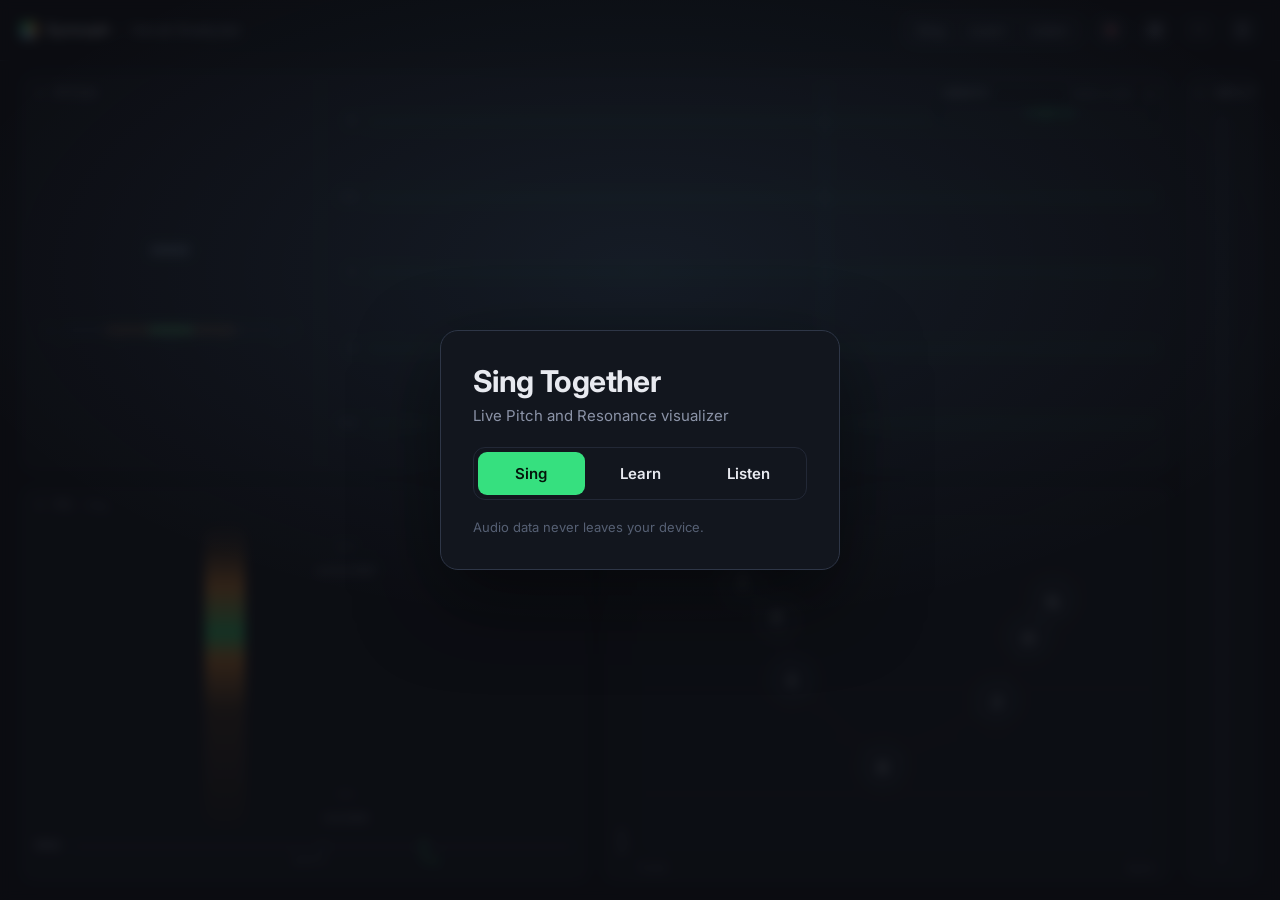
<file: index.html>
<!doctype html>
<html lang="en">
<head>
  <meta charset="utf-8">
  <meta name="viewport" content="width=device-width, initial-scale=1">
  <title>Vocal Analyzer · Synsoph</title>
  <meta name="description" content="Live pitch, vowel and singer's-formant feedback for classical singers.">
  <link rel="preconnect" href="https://fonts.googleapis.com">
  <link rel="preconnect" href="https://fonts.gstatic.com" crossorigin>
  <link href="https://fonts.googleapis.com/css2?family=Inter:wght@400;500;600;700&family=Noto+Serif:wght@400;600&family=Noto+Music&display=swap" rel="stylesheet">
  <link rel="stylesheet" href="styles.css">
</head>
<body>
  <header class="topbar">
    <div class="brand">
      <span class="brand-mark" aria-hidden="true"></span>
      <span class="brand-name">Synsoph</span>
      <span class="brand-sep">/</span>
      <span class="brand-app">Vocal Analyzer</span>
    </div>
    <div class="controls">
      <div class="segmented mode-switch" role="radiogroup" aria-label="Sound source">
        <button role="radio" data-mode="mic" aria-checked="false" title="Analyze your voice from the microphone"><svg class="mic-ico" viewBox="0 0 24 24" width="14" height="14" aria-hidden="true"><rect x="9" y="3" width="6" height="11" rx="3" fill="currentColor"/><path d="M6 11a6 6 0 0 0 12 0M12 17v4M9 21h6" fill="none" stroke="currentColor" stroke-width="2" stroke-linecap="round"/></svg>Sing</button>
        <button role="radio" data-mode="learn" aria-checked="false" title="Sight-sing a generated atonal phrase"><svg class="mic-ico" viewBox="0 0 24 24" width="14" height="14" aria-hidden="true"><rect x="9" y="3" width="6" height="11" rx="3" fill="currentColor"/><path d="M6 11a6 6 0 0 0 12 0M12 17v4M9 21h6" fill="none" stroke="currentColor" stroke-width="2" stroke-linecap="round"/></svg>Learn</button>
        <button role="radio" data-mode="synth" aria-checked="false" hidden title="Hear a synthesized voice with your own F0, F1, F2, F3 and volume"><svg class="spk-ico" viewBox="0 0 24 24" width="14" height="14" aria-hidden="true"><path d="M4 9.5h3.5L12 5.5v13l-4.5-4H4z" fill="currentColor"/><path d="M15.5 9a4 4 0 0 1 0 6M18 6.5a7.5 7.5 0 0 1 0 11" fill="none" stroke="currentColor" stroke-width="1.8" stroke-linecap="round"/></svg>Synthesize</button>
        <button role="radio" data-mode="listen" aria-checked="false" title="Listen to aria excerpts for each voice part"><svg class="spk-ico" viewBox="0 0 24 24" width="14" height="14" aria-hidden="true"><path d="M4 9.5h3.5L12 5.5v13l-4.5-4H4z" fill="currentColor"/><path d="M15.5 9a4 4 0 0 1 0 6M18 6.5a7.5 7.5 0 0 1 0 11" fill="none" stroke="currentColor" stroke-width="1.8" stroke-linecap="round"/></svg>Listen</button>
      </div>
      <button id="feedbackBtn" class="toggle icon-toggle feedback-btn" aria-label="Record" title="Record up to 30 s of the dashboard and sound as a video"><svg viewBox="0 0 24 24" width="18" height="18" aria-hidden="true"><circle cx="12" cy="12" r="8.5" fill="none" stroke="currentColor" stroke-width="1.8"/><circle cx="12" cy="12" r="4.5" fill="#ff4d5e"/></svg></button>
      <div class="settings-wrap">
        <button id="settingsBtn" class="toggle icon-toggle" aria-haspopup="true" aria-expanded="false" aria-controls="settingsMenu" aria-label="Settings" title="Settings"><svg viewBox="0 0 24 24" width="18" height="18" aria-hidden="true"><path fill="currentColor" d="M19.4 13a7.6 7.6 0 0 0 0-2l2-1.6a.5.5 0 0 0 .1-.6l-1.9-3.3a.5.5 0 0 0-.6-.2l-2.4 1a7.4 7.4 0 0 0-1.7-1L14.5 2.7a.5.5 0 0 0-.5-.4h-3.8a.5.5 0 0 0-.5.4L9.4 5.3a7.4 7.4 0 0 0-1.7 1l-2.4-1a.5.5 0 0 0-.6.2L2.8 8.8a.5.5 0 0 0 .1.6L4.9 11a7.6 7.6 0 0 0 0 2l-2 1.6a.5.5 0 0 0-.1.6l1.9 3.3c.1.2.4.3.6.2l2.4-1c.5.4 1.1.7 1.7 1l.4 2.6c0 .2.3.4.5.4h3.8c.2 0 .5-.2.5-.4l.4-2.6c.6-.3 1.2-.6 1.7-1l2.4 1c.2.1.5 0 .6-.2l1.9-3.3a.5.5 0 0 0-.1-.6L19.4 13ZM12 15.5a3.5 3.5 0 1 1 0-7 3.5 3.5 0 0 1 0 7Z"/></svg></button>
        <div id="settingsMenu" class="settings-menu" hidden>
          <div class="sm-title">Voice range</div>
          <div class="segmented sm-voice" role="radiogroup" aria-label="Voice range">
            <button role="radio" data-voicemode="auto" aria-checked="true" title="Detect from the pitches you sing">Auto</button>
            <button role="radio" data-voicemode="high" aria-checked="false" title="Soprano · mezzo · alto · countertenor">High</button>
            <button role="radio" data-voicemode="low" aria-checked="false" title="Tenor · baritone · bass">Low</button>
          </div>
          <div id="voiceDetected" class="sm-note"></div>
          <div class="sm-sep"></div>
          <button class="sm-row" id="detailToggle" aria-pressed="false" title="Detail: Hz values, grids, spectrum, extra vowels"><span>Detail</span><span class="switch" aria-hidden="true"></span></button>
          <button class="sm-row" id="quarterToggle" aria-pressed="false" title="Label quarter-tone pitches"><span>Quarter tones</span><span class="switch" aria-hidden="true"></span></button>
          <div class="sm-sep"></div>
          <button class="sm-row" id="calibToggle" aria-pressed="false"><span>Calibrate vowels…</span></button>
          <button class="sm-row" id="helpBtn"><span>Help &amp; sources…</span></button>
          <button class="sm-row" id="langBtn" type="button" lang="zh-Hans">中文</button>
        </div>
      </div>
      <button id="headerHide" class="toggle icon-toggle" title="Hide the header" aria-label="Hide the header"><svg viewBox="0 0 24 24" width="18" height="18" aria-hidden="true"><path d="M6 14l6-6 6 6" fill="none" stroke="currentColor" stroke-width="2" stroke-linecap="round" stroke-linejoin="round"/></svg></button>
      <button id="exitBtn" class="toggle icon-toggle exit-btn" aria-label="Exit to start page" title="Exit (stop and return to the start page)"><svg viewBox="0 0 24 24" width="18" height="18" aria-hidden="true"><path fill="none" stroke="currentColor" stroke-width="1.8" stroke-linecap="round" stroke-linejoin="round" d="M13 3H6a1 1 0 0 0-1 1v16a1 1 0 0 0 1 1h7M13 3l5 2v14l-5 2V3Z"/><circle cx="15.2" cy="12" r="0.9" fill="currentColor"/><path fill="none" stroke="currentColor" stroke-width="1.8" stroke-linecap="round" stroke-linejoin="round" d="M9 12H2.5m2.5-2.5L2.5 12 5 14.5"/></svg></button>
    </div>
  </header>

  <button id="headerShow" class="header-tab" title="Show the header" aria-label="Show the header"><svg viewBox="0 0 24 24" width="16" height="16" aria-hidden="true"><path d="M6 10l6 6 6-6" fill="none" stroke="currentColor" stroke-width="2" stroke-linecap="round" stroke-linejoin="round"/></svg></button>
  <main id="dashboard" class="dashboard" aria-live="off">
    <section class="panel learn" id="learnPanel" hidden>
      <div class="panel-label">Learn <span id="learnRec" class="rec-ind" hidden title="Recording" aria-label="Recording"></span></div>
      <div class="learn-tools">
        <span id="learnScore" class="learn-score"></span>
        <button id="learnRetry" class="toggle icon-toggle" title="Start again" aria-label="Start again"><svg viewBox="0 0 24 24" width="18" height="18" aria-hidden="true"><path d="M4 12a8 8 0 1 0 2.34-5.66M4 4v5h5" fill="none" stroke="currentColor" stroke-width="1.9" stroke-linecap="round" stroke-linejoin="round"/></svg></button>
        <button id="learnPlay" class="toggle icon-toggle play-btn" aria-pressed="false" title="Play the melody" aria-label="Play the melody"><svg viewBox="0 0 24 24" width="18" height="18" aria-hidden="true"><path class="play-tri" d="M8 5.5v13l10.5-6.5z" fill="currentColor"/><rect class="stop-sq" x="7" y="7" width="10" height="10" rx="1.5" fill="currentColor"/></svg></button>
        <button id="learnUndo" class="toggle icon-toggle" title="Undo" aria-label="Undo"><svg viewBox="0 0 24 24" width="18" height="18" aria-hidden="true"><path d="M9 7H15a5 5 0 0 1 0 10H8" fill="none" stroke="currentColor" stroke-width="1.9" stroke-linecap="round"/><path d="M12 3.5 8.5 7 12 10.5" fill="none" stroke="currentColor" stroke-width="1.9" stroke-linecap="round" stroke-linejoin="round"/></svg></button>
        <button id="learnHelp" class="toggle icon-toggle" aria-pressed="false" title="Assist: play the right note when you go wrong (attempts are not recorded)" aria-label="Assist"><svg viewBox="0 0 24 24" width="18" height="18" aria-hidden="true"><path d="M12 3a6 6 0 0 0-3.7 10.7c.7.6 1.1 1.3 1.1 2.1v.7h5.2v-.7c0-.8.4-1.5 1.1-2.1A6 6 0 0 0 12 3z" fill="none" stroke="currentColor" stroke-width="1.8" stroke-linejoin="round"/><path d="M9.6 19.3h4.8M10.6 21.6h2.8" stroke="currentColor" stroke-width="1.8" stroke-linecap="round"/></svg></button>
        <button id="learnEdit" class="toggle icon-toggle" aria-pressed="false" title="Write your own phrase" aria-label="Write your own phrase"><svg viewBox="0 0 24 24" width="18" height="18" aria-hidden="true"><path d="M4 20l1-4.5L15.8 4.7a1.8 1.8 0 0 1 2.5 0l1 1a1.8 1.8 0 0 1 0 2.5L8.5 19z" fill="none" stroke="currentColor" stroke-width="1.8" stroke-linejoin="round"/><path d="M13.8 6.7l3.5 3.5" stroke="currentColor" stroke-width="1.8"/></svg></button>
        <div class="learn-menu split-btn">
          <button id="learnReroll" class="split-main" title="New phrase" aria-label="New phrase"><svg viewBox="0 0 24 24" width="19" height="19" aria-hidden="true"><g transform="rotate(-14 7.5 13.5)"><rect x="2.2" y="8.2" width="10.6" height="10.6" rx="2.4" fill="none" stroke="currentColor" stroke-width="1.6"/><circle cx="5.3" cy="11.3" r="1.1" fill="currentColor"/><circle cx="9.7" cy="15.7" r="1.1" fill="currentColor"/></g><g transform="rotate(12 16 9)"><rect x="10.7" y="3.7" width="10.6" height="10.6" rx="2.4" fill="var(--panel)" stroke="currentColor" stroke-width="1.6"/><circle cx="13.6" cy="6.6" r="1.05" fill="currentColor"/><circle cx="16" cy="9" r="1.05" fill="currentColor"/><circle cx="18.4" cy="11.4" r="1.05" fill="currentColor"/></g></svg></button>
          <button id="learnRerollMenu" class="split-caret" aria-haspopup="true" aria-expanded="false" title="Intervals and book chapters" aria-label="Intervals and book chapters"><svg viewBox="0 0 12 12" width="10" height="10" aria-hidden="true"><path d="M2.5 4.5l3.5 3.5 3.5-3.5" fill="none" stroke="currentColor" stroke-width="1.8" stroke-linecap="round" stroke-linejoin="round"/></svg></button>
          <div id="learnIntervals" class="learn-pop" hidden></div>
        </div>
      </div>
      <div class="fill"><canvas id="learnCanvas"></canvas></div>
    </section>
    <section class="panel keys" id="learnKeys">
      <div class="keys-tools">
        <div class="rhythm-pick">
          <button type="button" id="rhythmBtn" class="iv-chip key-btn rhythm-btn" aria-expanded="false" title="Note length" aria-label="Note length"></button>
          <div id="rhythmPop" class="rhythm-pop" hidden>
            <div id="keyLens" class="key-lens" aria-label="Note length"></div>
          </div>
        </div>
        <div class="rhythm-pick ts-pick">
          <button type="button" id="tsBtn" class="iv-chip key-btn ts-btn" aria-expanded="false" title="Time signature" aria-label="Time signature"></button>
          <div id="tsPop" class="rhythm-pop ts-pop" hidden></div>
        </div>
        <span class="key-sep"></span>
        <button type="button" id="keyUp" class="iv-chip key-btn" title="Raise a semitone (sharps)" aria-label="Raise a semitone (sharps)">▲</button>
        <button type="button" id="keyDown" class="iv-chip key-btn" title="Lower a semitone (flats)" aria-label="Lower a semitone (flats)">▼</button>
        <button type="button" id="keyDel" class="iv-chip key-btn" title="Delete" aria-label="Delete">⌫</button>
        <span class="key-sep"></span>
        <button type="button" id="barAdd" class="iv-chip key-btn bar-btn" title="Add a bar" aria-label="Add a bar">+Bar</button>
        <button type="button" id="barDel" class="iv-chip key-btn bar-btn" title="Remove the last bar" aria-label="Remove the last bar">−Bar</button>
        <span class="key-sep"></span>
        <button type="button" id="keyClear" class="iv-chip key-btn bar-btn" title="Clear all" aria-label="Clear all"><svg viewBox="0 0 24 24" width="18" height="18" aria-hidden="true"><path d="M5 7h14M10 7V4.5h4V7M7 7l1 13h8l1-13" fill="none" stroke="currentColor" stroke-width="1.8" stroke-linecap="round" stroke-linejoin="round"/></svg></button>
      </div>
      <div id="keyboardWrap" class="keyboard-wrap"><div id="keyboard" class="keyboard"></div></div>
    </section>
    <section class="panel tuner" data-panel="pitch">
      <div class="panel-label"><button class="collapse-btn" aria-expanded="true" title="Hide panel" aria-label="Hide panel"><svg viewBox="0 0 12 12" width="10" height="10" aria-hidden="true"><path d="M2 4l4 4 4-4" fill="none" stroke="currentColor" stroke-width="1.8" stroke-linecap="round" stroke-linejoin="round"/></svg></button>Pitch</div>
      <div class="tuner-readout">
        <div class="note" id="noteBox">
          <span id="noteName">–</span><span id="noteOct" class="oct"></span>
        </div>
        <div id="tuneState" class="tune-state">sing a note</div>
        <div id="detailReadout" class="detail-readout" hidden></div>
        <canvas id="gauge" class="gauge"></canvas>
        <label class="synth-inline synth-only" title="Synthesizer pitch (F0)"><span>F0</span><input id="iMidi" type="range" min="36" max="84" step="1"><output id="ioMidi"></output></label>
      </div>
      <div class="fill"><canvas id="trace"></canvas><div id="vibWrap" class="vib-wrap"><canvas id="vibcanvas" class="vibrato-box" aria-label="Vibrato rate and extent"></canvas><button id="vibToggle" class="vib-toggle" aria-pressed="true" title="Hide vibrato" aria-label="Hide vibrato">×</button></div></div>
    </section>

    <section class="panel f3" data-panel="f3">
      <div class="panel-label"><button class="collapse-btn" aria-expanded="true" title="Hide panel" aria-label="Hide panel"><svg viewBox="0 0 12 12" width="10" height="10" aria-hidden="true"><path d="M2 4l4 4 4-4" fill="none" stroke="currentColor" stroke-width="1.8" stroke-linecap="round" stroke-linejoin="round"/></svg></button>F3 <span class="muted">· ring</span><span class="synth-only drag-hint">drag bar to set</span></div>
      <canvas id="f3canvas"></canvas>
    </section>

    <section class="panel vowels" data-panel="vowel">
      <div class="panel-label"><button class="collapse-btn" aria-expanded="true" title="Hide panel" aria-label="Hide panel"><svg viewBox="0 0 12 12" width="10" height="10" aria-hidden="true"><path d="M2 4l4 4 4-4" fill="none" stroke="currentColor" stroke-width="1.8" stroke-linecap="round" stroke-linejoin="round"/></svg></button>Vowel <span class="muted">· F1 × F2</span><span class="synth-only drag-hint">drag to set F1 · F2</span></div>
      <canvas id="mapcanvas"></canvas>
      <div id="mapHint" class="map-hint" hidden>High pitch: F1 readings can be unreliable</div>
      <div class="vowel-tools">
        <div id="calBadge" class="cal-badge" hidden>Your vowels <button id="calReset" class="linkish">reset</button></div>
      </div>
    </section>

    <section class="panel meter" data-panel="input">
      <div class="panel-label"><button class="collapse-btn" aria-expanded="true" title="Hide panel" aria-label="Hide panel"><svg viewBox="0 0 12 12" width="10" height="10" aria-hidden="true"><path d="M2 4l4 4 4-4" fill="none" stroke="currentColor" stroke-width="1.8" stroke-linecap="round" stroke-linejoin="round"/></svg></button>Input</div>
      <div class="fill"><canvas id="metercanvas"></canvas></div>
      <div id="clipLamp" class="clip" hidden title="The input hit full scale: the sound is distorted. Lower the mic level or step back.">CLIP</div>
    </section>
  </main>

  <aside id="samplesPanel" class="cal-panel samples-panel" hidden aria-label="Aria samples">
    <div class="cal-head">
      <h2>Aria samples</h2>
      <button id="samplesClose" class="icon-btn" aria-label="Close samples">×</button>
    </div>
    <ul id="samplesList" class="samples"></ul>
    <p class="sample-note">Historic recordings with orchestra: readings are noisier than a solo voice. Credits under “?”.</p>
  </aside>

  <aside id="synthPanel" class="cal-panel synth-panel" hidden aria-label="Voice synthesizer">
    <div class="cal-head">
      <h2>Synthesizer</h2>
      <button id="synthClose" class="icon-btn" aria-label="Close synthesizer">×</button>
    </div>
    <div class="synth-top">
      <div id="synthVowels" class="cal-chips" aria-label="Vowel presets (load formants)"></div>
      <div class="synth-actions">
        <label class="check"><input id="synthVibrato" type="checkbox"> Vibrato</label>
        <button id="synthPlay" class="btn btn-primary">Play</button>
      </div>
    </div>
    <div class="synth-rows">
      <label class="srow"><span>Pitch F0</span><input id="sMidi" type="range" min="36" max="84" step="1"><output id="oMidi"></output></label>
      <label class="srow"><span>Volume</span><input id="sDb" type="range" min="-40" max="0" step="1"><output id="oDb"></output></label>
      <span class="srow-spacer" aria-hidden="true"></span>
      <label class="srow"><span>F1</span><input id="sF1" type="range" min="200" max="1200" step="5"><output id="oF1"></output></label>
      <label class="srow"><span>F2</span><input id="sF2" type="range" min="500" max="3200" step="10"><output id="oF2"></output></label>
      <label class="srow"><span>F3</span><input id="sF3" type="range" min="1800" max="4000" step="10"><output id="oF3"></output></label>
    </div>
  </aside>

  <aside id="calPanel" class="cal-panel" hidden aria-label="Vowel calibration">
    <div class="cal-head">
      <h2>Calibrate vowels</h2>
      <button id="calClose" class="icon-btn" aria-label="Close calibration">×</button>
    </div>
    <p class="cal-intro">Sing each vowel on a comfortable, sustained note for 3 seconds. Your vowels replace the
      default landmarks for <b id="calVoice">Low voice</b>. ɛ and ɔ are optional.</p>
    <div id="calChips" class="cal-chips" role="tablist" aria-label="Vowels"></div>
    <div class="cal-stage">
      <div class="cal-target"><span id="calVowel">a</span><small id="calExample">as in “casa”</small></div>
      <button id="calRecord" class="btn btn-primary">Record</button>
    </div>
    <div class="cal-progress"><div id="calBar"></div></div>
    <p id="calMsg" class="cal-msg" aria-live="polite"></p>
    <div class="cal-actions">
      <button id="calSave" class="btn btn-secondary" disabled>Save &amp; use</button>
      <button id="calDefaults" class="btn btn-ghost">Use defaults</button>
    </div>
  </aside>


  <dialog id="helpDialog" class="help" aria-labelledby="helpTitle">
    <div class="help-head">
      <h2 id="helpTitle">Guide</h2>
      <button id="helpClose" class="icon-btn" aria-label="Close help">×</button>
    </div>
    <div class="help-body">
      <div class="help-text" lang="en">
        <h3>Sources of sound</h3>
        <dl>
          <dt>Sing</dt><dd>Analyzes your own voice through the microphone.</dd>
          <dt>Learn</dt><dd>Shows an atonal phrase to sight-sing and rates the pitch of each note you sing.</dd>
          <dt>Listen</dt><dd>Plays a short aria excerpt for each voice type and analyzes the singer.</dd>
        </dl>
        <p>All analysis happens on your device. Your voice is never uploaded.</p>

        <h3>Pitch</h3>
        <p>The large letter names the nearest note, and its colour tells you how well you are tuned to it. Tuning is judged on your average pitch over about half a second.</p>
        <dl>
          <dt><b class="g">Green</b></dt><dd>In tune: within 10 cents of the note.</dd>
          <dt><b class="o">Orange</b></dt><dd>Slightly sharp or flat: within 30 cents.</dd>
          <dt>Grey</dt><dd>Between notes.</dd>
        </dl>
        <p>A cent is one hundredth of a semitone.</p>

        <h3>Vibrato</h3>
        <dl>
          <dt>Rate</dt><dd>How many times per second the pitch rises and falls, in hertz (Hz). The shaded band, 5.5–6.7 Hz, is the range measured in ten celebrated opera singers (Prame 1994). The tick at 6 Hz marks the rate listeners found most appropriate (Anand et al. 2012).</dd>
          <dt>Extent</dt><dd>How far the pitch swings above and below the note, in cents. Professional singers have been measured between about ±34 and ±123 cents, with an average of ±71 (Prame 1997). Listeners judged very wide vibratos less appropriate.</dd>
        </dl>
        <p>Vibrato naturally quickens toward the end of a note.</p>

        <h3>Formants</h3>
        <p>A <b>formant</b> is a resonance of the vocal tract: the throat, mouth and lips. By shaping the vocal tract, singers move their formants and so change both the vowel and the colour of the voice.</p>
        <dl>
          <dt>F0</dt><dd>Not a formant but the fundamental frequency: the pitch you sing.</dd>
          <dt>F1</dt><dd>Rises as the jaw opens. It is low in [i] and [u] and high in [a].</dd>
          <dt>F2</dt><dd>Rises as the tongue moves forward. It is high in [i] and low in [u].</dd>
          <dt>F3</dt><dd>Falls as the lips round.</dd>
        </dl>
        <p>The voice itself sounds only at its harmonics, the whole-number multiples of F0. A formant therefore makes itself heard only when a harmonic lies on or near it, which it then strengthens.</p>

        <h3>F3 · ring</h3>
        <p><b>Ring</b>, also called the <b>singer's formant</b> or <b>squillo</b> (Italian for "ringing, clarion"), is the bright, carrying quality that lets a trained voice be heard over an orchestra. It arises when F3, F4 and F5 cluster into a single strong peak between about 2.5 and 3.2 kHz (Sundberg 1974). The ear is especially sensitive in this region, and the orchestra is comparatively quiet there, so energy placed here carries. The green zone on the bar marks this region.</p>
        <p>The <b>RING</b> meter compares your level near 3 kHz with what an ordinary speaking voice would produce on the same vowel (Sundberg 1995).</p>
        <dl>
          <dt>0 dB</dt><dd>Like speech.</dd>
          <dt>+6 dB or more</dt><dd>A singer's formant is present.</dd>
        </dl>
        <p>The reading rises somewhat as you sing louder, and it is less reliable on high notes, where the harmonics are widely spaced. In Detail view the bar also shows your spectrum from 2 to 4 kHz, turned on its side: the filled shape is your voice, and the dotted line is the speech-like reference.</p>

        <h3>Vowel · F1 × F2</h3>
        <p>The vowel map is laid out like the <a href="https://en.wikipedia.org/wiki/IPA_vowel_chart_with_audio" target="_blank" rel="noopener">IPA vowel chart</a>, with front vowels on the left and close vowels at the top. The circles show the seven Italian vowels for your voice range, or your own vowels once you have calibrated them.</p>

        <h3>Resonance tuning</h3>
        <p>As they sing higher, trained singers adjust their resonances so that a harmonic stays on a formant. High and low voices do this differently:</p>
        <ul>
          <li><b>High voices</b> sing notes that rise above F1. Once the note reaches F1, they raise F1 with it, so the note itself stays on the resonance. Many also raise F2 to meet the second harmonic (twice the note).</li>
          <li><b>Low voices</b> sing notes that stay below F1. Near the top of their range, the second harmonic reaches F1 instead, and they tune F1 to it.</li>
        </ul>
        <p>The vowel circles shift in the same way as you go higher. The dotted lines H1, H2 and H3 mark the first three harmonics.</p>

        <h3>Input</h3>
        <p>Shows how strong the microphone signal is, in decibels below the loudest level the device can record. It is not a measure of how loud you sing in the room. <i>CLIP</i> means the signal has hit that limit: the sound is distorted, so readings pause until it clears. Turn down the microphone gain or step back.</p>

        <h3>Controls</h3>
        <dl>
          <dt><svg class="help-ico" viewBox="0 0 24 24" width="15" height="15" aria-hidden="true"><path fill="currentColor" d="M19.4 13a7.6 7.6 0 0 0 0-2l2-1.6a.5.5 0 0 0 .1-.6l-1.9-3.3a.5.5 0 0 0-.6-.2l-2.4 1a7.4 7.4 0 0 0-1.7-1L14.5 2.7a.5.5 0 0 0-.5-.4h-3.8a.5.5 0 0 0-.5.4L9.4 5.3a7.4 7.4 0 0 0-1.7 1l-2.4-1a.5.5 0 0 0-.6.2L2.8 8.8a.5.5 0 0 0 .1.6L4.9 11a7.6 7.6 0 0 0 0 2l-2 1.6a.5.5 0 0 0-.1.6l1.9 3.3c.1.2.4.3.6.2l2.4-1c.5.4 1.1.7 1.7 1l.4 2.6c0 .2.3.4.5.4h3.8c.2 0 .5-.2.5-.4l.4-2.6c.6-.3 1.2-.6 1.7-1l2.4 1c.2.1.5 0 .6-.2l1.9-3.3a.5.5 0 0 0-.1-.6L19.4 13ZM12 15.5a3.5 3.5 0 1 1 0-7 3.5 3.5 0 0 1 0 7Z"/></svg> Detail</dt><dd>Adds frequency values, grids, the ring spectrum and more vowels.</dd>
          <dt><svg class="help-ico" viewBox="0 0 24 24" width="15" height="15" aria-hidden="true"><circle cx="12" cy="12" r="8.5" fill="none" stroke="currentColor" stroke-width="1.8"/><circle cx="12" cy="12" r="4.5" fill="#ff4d5e"/></svg> Record</dt><dd>Saves a video of the display with its sound, up to 30 seconds long.</dd>
          <dt><svg class="help-ico" viewBox="0 0 24 24" width="15" height="15" aria-hidden="true"><path fill="currentColor" d="M19.4 13a7.6 7.6 0 0 0 0-2l2-1.6a.5.5 0 0 0 .1-.6l-1.9-3.3a.5.5 0 0 0-.6-.2l-2.4 1a7.4 7.4 0 0 0-1.7-1L14.5 2.7a.5.5 0 0 0-.5-.4h-3.8a.5.5 0 0 0-.5.4L9.4 5.3a7.4 7.4 0 0 0-1.7 1l-2.4-1a.5.5 0 0 0-.6.2L2.8 8.8a.5.5 0 0 0 .1.6L4.9 11a7.6 7.6 0 0 0 0 2l-2 1.6a.5.5 0 0 0-.1.6l1.9 3.3c.1.2.4.3.6.2l2.4-1c.5.4 1.1.7 1.7 1l.4 2.6c0 .2.3.4.5.4h3.8c.2 0 .5-.2.5-.4l.4-2.6c.6-.3 1.2-.6 1.7-1l2.4 1c.2.1.5 0 .6-.2l1.9-3.3a.5.5 0 0 0-.1-.6L19.4 13ZM12 15.5a3.5 3.5 0 1 1 0-7 3.5 3.5 0 0 1 0 7Z"/></svg> Voice range</dt><dd>Chooses which set of vowel circles is shown. <i>High</i>: sopranos/altos. <i>Low</i>: tenors/basses. <i>Auto</i>: detect automatically.</dd>
          <dt><svg class="help-ico" viewBox="0 0 24 24" width="15" height="15" aria-hidden="true"><path fill="currentColor" d="M19.4 13a7.6 7.6 0 0 0 0-2l2-1.6a.5.5 0 0 0 .1-.6l-1.9-3.3a.5.5 0 0 0-.6-.2l-2.4 1a7.4 7.4 0 0 0-1.7-1L14.5 2.7a.5.5 0 0 0-.5-.4h-3.8a.5.5 0 0 0-.5.4L9.4 5.3a7.4 7.4 0 0 0-1.7 1l-2.4-1a.5.5 0 0 0-.6.2L2.8 8.8a.5.5 0 0 0 .1.6L4.9 11a7.6 7.6 0 0 0 0 2l-2 1.6a.5.5 0 0 0-.1.6l1.9 3.3c.1.2.4.3.6.2l2.4-1c.5.4 1.1.7 1.7 1l.4 2.6c0 .2.3.4.5.4h3.8c.2 0 .5-.2.5-.4l.4-2.6c.6-.3 1.2-.6 1.7-1l2.4 1c.2.1.5 0 .6-.2l1.9-3.3a.5.5 0 0 0-.1-.6L19.4 13ZM12 15.5a3.5 3.5 0 1 1 0-7 3.5 3.5 0 0 1 0 7Z"/></svg> Quarter tones</dt><dd>The F0 meter includes pitches that lie halfway between semitones.</dd>
          <dt><svg class="help-ico" viewBox="0 0 24 24" width="15" height="15" aria-hidden="true"><path fill="currentColor" d="M19.4 13a7.6 7.6 0 0 0 0-2l2-1.6a.5.5 0 0 0 .1-.6l-1.9-3.3a.5.5 0 0 0-.6-.2l-2.4 1a7.4 7.4 0 0 0-1.7-1L14.5 2.7a.5.5 0 0 0-.5-.4h-3.8a.5.5 0 0 0-.5.4L9.4 5.3a7.4 7.4 0 0 0-1.7 1l-2.4-1a.5.5 0 0 0-.6.2L2.8 8.8a.5.5 0 0 0 .1.6L4.9 11a7.6 7.6 0 0 0 0 2l-2 1.6a.5.5 0 0 0-.1.6l1.9 3.3c.1.2.4.3.6.2l2.4-1c.5.4 1.1.7 1.7 1l.4 2.6c0 .2.3.4.5.4h3.8c.2 0 .5-.2.5-.4l.4-2.6c.6-.3 1.2-.6 1.7-1l2.4 1c.2.1.5 0 .6-.2l1.9-3.3a.5.5 0 0 0-.1-.6L19.4 13ZM12 15.5a3.5 3.5 0 1 1 0-7 3.5 3.5 0 0 1 0 7Z"/></svg> Calibrate vowels</dt><dd>Records your own vowels to replace the standard circles.</dd>
        </dl>

        <h3>Learn</h3>
        <p>Sing the phrase on the staff. The light bar marks your place: it waits at each note until you sing it and moves on as soon as you reach the next one. Each note turns green when you sing it within 25 cents, purple when it is flat and yellow when it is sharp. You can sing in any octave. Tap any note to hear its pitch.</p>
        <dl>
          <dt><svg class="help-ico" viewBox="0 0 24 24" width="15" height="15" aria-hidden="true"><path d="M4 12a8 8 0 1 0 2.34-5.66M4 4v5h5" fill="none" stroke="currentColor" stroke-width="1.9" stroke-linecap="round" stroke-linejoin="round"/></svg> Start again</dt><dd>Clears the colours and returns to the first note.</dd>
          <dt><svg class="help-ico" viewBox="0 0 24 24" width="15" height="15" aria-hidden="true"><path d="M8 5.5v13l10.5-6.5z" fill="currentColor"/></svg> Play</dt><dd>Plays the phrase. With words, a synthesized voice sings them: each syllable's vowel lands on the beat and its consonants come just before. Your singing is not followed while it plays. After an attempt, it replays your recording.</dd>
          <dt><svg class="help-ico" viewBox="0 0 24 24" width="15" height="15" aria-hidden="true"><path d="M12 3a6 6 0 0 0-3.7 10.7c.7.6 1.1 1.3 1.1 2.1v.7h5.2v-.7c0-.8.4-1.5 1.1-2.1A6 6 0 0 0 12 3z" fill="none" stroke="currentColor" stroke-width="1.8" stroke-linejoin="round"/><path d="M9.6 19.3h4.8M10.6 21.6h2.8" stroke="currentColor" stroke-width="1.8" stroke-linecap="round"/></svg> Assist</dt><dd>When you sing a wrong note or hold one out of tune, plays the right note and the next one. While Assist is on, your attempts are not recorded.</dd>
          <dt><svg class="help-ico" viewBox="0 0 24 24" width="15" height="15" aria-hidden="true"><g transform="rotate(-14 7.5 13.5)"><rect x="2.2" y="8.2" width="10.6" height="10.6" rx="2.4" fill="none" stroke="currentColor" stroke-width="1.6"/><circle cx="5.3" cy="11.3" r="1.1" fill="currentColor"/><circle cx="9.7" cy="15.7" r="1.1" fill="currentColor"/></g><g transform="rotate(12 16 9)"><rect x="10.7" y="3.7" width="10.6" height="10.6" rx="2.4" fill="var(--panel)" stroke="currentColor" stroke-width="1.6"/><circle cx="13.6" cy="6.6" r="1.05" fill="currentColor"/><circle cx="16" cy="9" r="1.05" fill="currentColor"/><circle cx="18.4" cy="11.4" r="1.05" fill="currentColor"/></g></svg> New phrase</dt><dd>Makes a new phrase. The arrow beside it opens its settings; use ‹ › to move between the pages.<br><i>Pitch</i>: <i>Atonal</i> or <i>Tonal</i>.<br><i>Atonal</i>: choose the intervals for short phrases, or a chapter of <i>Modus Novus</i> (Lars Edlund) for longer phrases in that chapter's intervals. Chapter 1 uses minor and major seconds and the perfect fourth.<br><i>Tonal</i>: choose a style. Pentatonic, diatonic (major or minor), blues, chromatic (diatonic with chromatic approach notes) or modern (church modes, whole-tone and octatonic scales). Tonal phrases have a key signature and end on the tonic.<br><i>Rhythm</i>: the note values to use, from sixteenth to whole notes, and whether to include dotted notes, triplets and ties. In compound time (6/8, 9/8, 12/8) and 6/4, dotted notes a whole number of beats long, such as the dotted quarter and dotted half in 6/8, are basic values and stay available; <i>Dotted</i> adds dotted rhythms within the beat and dotted notes in simple time.<br><i>Tempo</i>: the time signatures (cut time, 3/4, 4/4, 6/8 and others), whether the time signature may change within a phrase, and the range of bars, from 1 to 30 (3 to 10 to start with).<br><i>Language</i>: words under the notes in Italian, German, French, English, Russian (Cyrillic, or Latin letters with the stressed vowel marked) or Chinese (simplified or traditional, with pinyin), or no words. The verses are public-domain poems and songs, set so that stressed syllables fall on strong beats.</dd>
        </dl>
        <p>Each attempt is recorded from your first note to your last (a red dot beside <i>Learn</i> shows it), then played back with the right notes underneath, each starting where you started it. During the playback the panels show what you sang; the written note is a dashed line on the pitch trace, and the written vowel is marked <i>ref</i> on the vowel chart and F3 bar.</p>
        <p>Long phrases scroll on their own as you sing. You can also drag or scroll them.</p>
        <p><b>Writing your own phrase.</b> The pencil <svg viewBox="0 0 24 24" width="15" height="15" class="help-ico" aria-hidden="true"><path d="M4 20l1-4.5L15.8 4.7a1.8 1.8 0 0 1 2.5 0l1 1a1.8 1.8 0 0 1 0 2.5L8.5 19z" fill="none" stroke="currentColor" stroke-width="1.8" stroke-linejoin="round"/><path d="M13.8 6.7l3.5 3.5" stroke="currentColor" stroke-width="1.8"/></svg> opens the phrase on the staff for editing, and a keyboard replaces the Pitch panel. The first button shows the note length in use (a quarter to start); tap it to choose another and, beside the lengths, the dot; then tap keys: each note goes after the selected one. Tap a note or rest on the staff to select it; ▲ and ▼ move it a semitone (▲ spells it with a sharp, ▼ with a flat), ⌫ deletes it, and choosing a length changes it. The second button shows the time signature; tap it to choose another (the bars are redrawn). <i>+Bar</i> adds a bar of rest to fill with notes, <i>−Bar</i> removes the last bar, and the bin clears everything, leaving one empty bar. Undo steps back. Press the pencil again to practise what you wrote.</p>
      </div>

      <div class="help-text" lang="zh-Hans" hidden>
        <h3>声音来源</h3>
        <dl>
          <dt>演唱</dt><dd>通过麦克风分析你自己的声音。</dd>
          <dt>视唱</dt><dd>显示一段无调性乐句供你视唱，并评定你唱的每个音的音准。</dd>
          <dt>聆听</dt><dd>为每个声部播放一段咏叹调片段，并分析其中的歌手。</dd>
        </dl>
        <p>所有分析都在你的设备上进行，你的声音不会上传。</p>

        <h3>音高</h3>
        <p>大字母是最接近的音名，颜色表示你唱得有多准。音准依据约半秒内的平均音高判断。</p>
        <dl>
          <dt><b class="g">绿色</b></dt><dd>音准：与该音相差 10 音分以内。</dd>
          <dt><b class="o">橙色</b></dt><dd>略高或略低：相差 30 音分以内。</dd>
          <dt>灰色</dt><dd>介于两个音之间。</dd>
        </dl>
        <p>1 音分是半音的百分之一。</p>

        <h3>颤音</h3>
        <dl>
          <dt>速率</dt><dd>音高每秒起伏的次数，单位为赫兹（Hz）。阴影带 5.5–6.7 Hz 是在十位著名歌剧演唱家身上测得的范围（Prame 1994）。6 Hz 处的刻度是听众认为最合适的速率（Anand 等 2012）。</dd>
          <dt>幅度</dt><dd>音高在本音上下摆动的幅度，以音分计。职业歌手的测量值约在 ±34 至 ±123 音分之间，平均 ±71（Prame 1997）。听众认为过宽的颤音不太合适。</dd>
        </dl>
        <p>颤音在音的结尾处会自然加快。</p>

        <h3>共振峰</h3>
        <p><b>共振峰</b>是声道（咽喉、口腔和双唇）的共振。歌手通过改变声道的形状来移动共振峰，从而同时改变元音和音色。</p>
        <dl>
          <dt>F0</dt><dd>不是共振峰，而是基频，即你唱的音高。</dd>
          <dt>F1</dt><dd>下颌张开时升高。[i] 和 [u] 的 F1 低，[a] 的 F1 高。</dd>
          <dt>F2</dt><dd>舌位前移时升高。[i] 的 F2 高，[u] 的 F2 低。</dd>
          <dt>F3</dt><dd>双唇收圆时降低。</dd>
        </dl>
        <p>嗓音本身只在谐波上发声，谐波即 F0 的整数倍。因此，只有当某个谐波落在共振峰上或附近时，这个共振峰才会被听到，并使该谐波增强。</p>

        <h3>F3 · 共鸣</h3>
        <p><b>共鸣</b>（ring），又称<b>歌手共振峰</b>或 <b>squillo</b>（意大利语，意为"嘹亮、号角般"），是训练有素的嗓音明亮、穿透力强、能越过乐队被听见的特质。它出现在 F3、F4、F5 聚集成约 2.5–3.2 kHz 之间的一个强峰时（Sundberg 1974）。人耳对这一频段格外敏感，而乐队在这里相对较弱，所以放在这里的能量传得远。竖条上的绿色区域标出这一频段。</p>
        <p><b>共鸣</b>表把你在 3 kHz 附近的能量，与普通说话声在同一元音上的能量相比较（Sundberg 1995）。</p>
        <dl>
          <dt>0 dB</dt><dd>与说话相同。</dd>
          <dt>+6 dB 及以上</dt><dd>具有歌手共振峰。</dd>
        </dl>
        <p>唱得越响，读数会略有升高；在高音上谐波间距很大，读数不太可靠。在详细视图中，竖条还会横向显示你 2–4 kHz 的频谱：填充形状是你的声音，虚线是说话声的参考。</p>

        <h3>元音 · F1 × F2</h3>
        <p>元音图的布局与<a href="https://en.wikipedia.org/wiki/IPA_vowel_chart_with_audio" target="_blank" rel="noopener">国际音标元音图</a>相同：前元音在左，闭元音在上。圆圈是你所选音域的七个意大利语元音；校准之后则是你自己的元音。</p>

        <h3>共振调谐</h3>
        <p>唱高时，训练有素的歌手会调整共振，让某个谐波始终落在共振峰上。高声部和低声部的做法不同：</p>
        <ul>
          <li><b>高声部</b>唱的音会超过 F1。音高一旦到达 F1，她们就让 F1 随音高一起上升，使这个音本身始终落在共振上。许多人还会把 F2 提高到第二谐波（音高的两倍）。</li>
          <li><b>低声部</b>唱的音一直低于 F1。在音域顶端，到达 F1 的是第二谐波，于是他们把 F1 调到第二谐波上。</li>
        </ul>
        <p>你唱高时，元音圆圈也会以同样方式移动。虚线 H1、H2、H3 标出前三个谐波。</p>

        <h3>输入</h3>
        <p>显示麦克风信号的强度，单位是低于设备可录制最大电平的分贝数。它并不表示你在房间里唱得有多响。<i>CLIP</i> 表示信号已到达这个上限：声音失真，读数暂停，直到恢复正常。请调低麦克风增益或离远一些。</p>

        <h3>控制</h3>
        <dl>
          <dt><svg class="help-ico" viewBox="0 0 24 24" width="15" height="15" aria-hidden="true"><path fill="currentColor" d="M19.4 13a7.6 7.6 0 0 0 0-2l2-1.6a.5.5 0 0 0 .1-.6l-1.9-3.3a.5.5 0 0 0-.6-.2l-2.4 1a7.4 7.4 0 0 0-1.7-1L14.5 2.7a.5.5 0 0 0-.5-.4h-3.8a.5.5 0 0 0-.5.4L9.4 5.3a7.4 7.4 0 0 0-1.7 1l-2.4-1a.5.5 0 0 0-.6.2L2.8 8.8a.5.5 0 0 0 .1.6L4.9 11a7.6 7.6 0 0 0 0 2l-2 1.6a.5.5 0 0 0-.1.6l1.9 3.3c.1.2.4.3.6.2l2.4-1c.5.4 1.1.7 1.7 1l.4 2.6c0 .2.3.4.5.4h3.8c.2 0 .5-.2.5-.4l.4-2.6c.6-.3 1.2-.6 1.7-1l2.4 1c.2.1.5 0 .6-.2l1.9-3.3a.5.5 0 0 0-.1-.6L19.4 13ZM12 15.5a3.5 3.5 0 1 1 0-7 3.5 3.5 0 0 1 0 7Z"/></svg> 详细</dt><dd>增加频率数值、网格、共鸣频谱和更多元音。</dd>
          <dt><svg class="help-ico" viewBox="0 0 24 24" width="15" height="15" aria-hidden="true"><circle cx="12" cy="12" r="8.5" fill="none" stroke="currentColor" stroke-width="1.8"/><circle cx="12" cy="12" r="4.5" fill="#ff4d5e"/></svg> 录制</dt><dd>把画面和声音录成视频，最长 30 秒。</dd>
          <dt><svg class="help-ico" viewBox="0 0 24 24" width="15" height="15" aria-hidden="true"><path fill="currentColor" d="M19.4 13a7.6 7.6 0 0 0 0-2l2-1.6a.5.5 0 0 0 .1-.6l-1.9-3.3a.5.5 0 0 0-.6-.2l-2.4 1a7.4 7.4 0 0 0-1.7-1L14.5 2.7a.5.5 0 0 0-.5-.4h-3.8a.5.5 0 0 0-.5.4L9.4 5.3a7.4 7.4 0 0 0-1.7 1l-2.4-1a.5.5 0 0 0-.6.2L2.8 8.8a.5.5 0 0 0 .1.6L4.9 11a7.6 7.6 0 0 0 0 2l-2 1.6a.5.5 0 0 0-.1.6l1.9 3.3c.1.2.4.3.6.2l2.4-1c.5.4 1.1.7 1.7 1l.4 2.6c0 .2.3.4.5.4h3.8c.2 0 .5-.2.5-.4l.4-2.6c.6-.3 1.2-.6 1.7-1l2.4 1c.2.1.5 0 .6-.2l1.9-3.3a.5.5 0 0 0-.1-.6L19.4 13ZM12 15.5a3.5 3.5 0 1 1 0-7 3.5 3.5 0 0 1 0 7Z"/></svg> 音域</dt><dd>选择显示哪一组元音圆圈。<i>高</i>：女高音/女低音。<i>低</i>：男高音/男低音。<i>自动</i>：自动检测。</dd>
          <dt><svg class="help-ico" viewBox="0 0 24 24" width="15" height="15" aria-hidden="true"><path fill="currentColor" d="M19.4 13a7.6 7.6 0 0 0 0-2l2-1.6a.5.5 0 0 0 .1-.6l-1.9-3.3a.5.5 0 0 0-.6-.2l-2.4 1a7.4 7.4 0 0 0-1.7-1L14.5 2.7a.5.5 0 0 0-.5-.4h-3.8a.5.5 0 0 0-.5.4L9.4 5.3a7.4 7.4 0 0 0-1.7 1l-2.4-1a.5.5 0 0 0-.6.2L2.8 8.8a.5.5 0 0 0 .1.6L4.9 11a7.6 7.6 0 0 0 0 2l-2 1.6a.5.5 0 0 0-.1.6l1.9 3.3c.1.2.4.3.6.2l2.4-1c.5.4 1.1.7 1.7 1l.4 2.6c0 .2.3.4.5.4h3.8c.2 0 .5-.2.5-.4l.4-2.6c.6-.3 1.2-.6 1.7-1l2.4 1c.2.1.5 0 .6-.2l1.9-3.3a.5.5 0 0 0-.1-.6L19.4 13ZM12 15.5a3.5 3.5 0 1 1 0-7 3.5 3.5 0 0 1 0 7Z"/></svg> 四分音</dt><dd>F0 表会标出两个半音正中间的音高。</dd>
          <dt><svg class="help-ico" viewBox="0 0 24 24" width="15" height="15" aria-hidden="true"><path fill="currentColor" d="M19.4 13a7.6 7.6 0 0 0 0-2l2-1.6a.5.5 0 0 0 .1-.6l-1.9-3.3a.5.5 0 0 0-.6-.2l-2.4 1a7.4 7.4 0 0 0-1.7-1L14.5 2.7a.5.5 0 0 0-.5-.4h-3.8a.5.5 0 0 0-.5.4L9.4 5.3a7.4 7.4 0 0 0-1.7 1l-2.4-1a.5.5 0 0 0-.6.2L2.8 8.8a.5.5 0 0 0 .1.6L4.9 11a7.6 7.6 0 0 0 0 2l-2 1.6a.5.5 0 0 0-.1.6l1.9 3.3c.1.2.4.3.6.2l2.4-1c.5.4 1.1.7 1.7 1l.4 2.6c0 .2.3.4.5.4h3.8c.2 0 .5-.2.5-.4l.4-2.6c.6-.3 1.2-.6 1.7-1l2.4 1c.2.1.5 0 .6-.2l1.9-3.3a.5.5 0 0 0-.1-.6L19.4 13ZM12 15.5a3.5 3.5 0 1 1 0-7 3.5 3.5 0 0 1 0 7Z"/></svg> 校准元音</dt><dd>录下你自己的元音，替换标准圆圈。</dd>
        </dl>

        <h3>视唱</h3>
        <p>唱出五线谱上的乐句。浅色竖条标出你唱到的位置：它会在每个音上等你唱出，你一唱到下一个音就移过去。每个音唱得在 25 音分以内时变为绿色，偏低时变为紫色，偏高时变为黄色。你可以在任何八度上唱。点按任意音符可以听到它的音高。</p>
        <dl>
          <dt><svg class="help-ico" viewBox="0 0 24 24" width="15" height="15" aria-hidden="true"><path d="M4 12a8 8 0 1 0 2.34-5.66M4 4v5h5" fill="none" stroke="currentColor" stroke-width="1.9" stroke-linecap="round" stroke-linejoin="round"/></svg> 重新开始</dt><dd>清除颜色，回到第一个音。</dd>
          <dt><svg class="help-ico" viewBox="0 0 24 24" width="15" height="15" aria-hidden="true"><path d="M8 5.5v13l10.5-6.5z" fill="currentColor"/></svg> 播放</dt><dd>播放这段乐句。有歌词时，由合成人声演唱：每个音节的元音落在拍点上，辅音在拍点之前。播放时不会跟随你的演唱。唱完之后，它会重放你的录音。</dd>
          <dt><svg class="help-ico" viewBox="0 0 24 24" width="15" height="15" aria-hidden="true"><path d="M12 3a6 6 0 0 0-3.7 10.7c.7.6 1.1 1.3 1.1 2.1v.7h5.2v-.7c0-.8.4-1.5 1.1-2.1A6 6 0 0 0 12 3z" fill="none" stroke="currentColor" stroke-width="1.8" stroke-linejoin="round"/><path d="M9.6 19.3h4.8M10.6 21.6h2.8" stroke="currentColor" stroke-width="1.8" stroke-linecap="round"/></svg> 辅助</dt><dd>你唱错音或某个音唱不准时，播放正确的音和下一个音。开启辅助时不录音。</dd>
          <dt><svg class="help-ico" viewBox="0 0 24 24" width="15" height="15" aria-hidden="true"><g transform="rotate(-14 7.5 13.5)"><rect x="2.2" y="8.2" width="10.6" height="10.6" rx="2.4" fill="none" stroke="currentColor" stroke-width="1.6"/><circle cx="5.3" cy="11.3" r="1.1" fill="currentColor"/><circle cx="9.7" cy="15.7" r="1.1" fill="currentColor"/></g><g transform="rotate(12 16 9)"><rect x="10.7" y="3.7" width="10.6" height="10.6" rx="2.4" fill="var(--panel)" stroke="currentColor" stroke-width="1.6"/><circle cx="13.6" cy="6.6" r="1.05" fill="currentColor"/><circle cx="16" cy="9" r="1.05" fill="currentColor"/><circle cx="18.4" cy="11.4" r="1.05" fill="currentColor"/></g></svg> 新乐句</dt><dd>生成新的乐句。旁边的箭头打开设置，用 ‹ › 翻页。<br><i>音高</i>：<i>无调性</i>或<i>调性</i>。<br><i>无调性</i>：选择短乐句使用的音程，或选择 <i>Modus Novus</i>（Lars Edlund）的某一章，按该章的音程生成较长的乐句。第 1 章使用小二度、大二度和纯四度。<br><i>调性</i>：选择风格：五声音阶、自然音阶（大调或小调）、布鲁斯、半音化（自然音阶加半音经过音）或现代（教会调式、全音阶和八声音阶）。调性乐句带调号，并结束在主音上。<br><i>节奏</i>：使用哪些音符时值（十六分音符到全音符），以及是否包含附点、三连音和连音线。在复拍子（6/8、9/8、12/8）和 6/4 中，长度为整数拍的附点音符（如 6/8 中的附点四分音符和附点二分音符）是基本时值，始终可用；<i>附点</i>控制拍内的附点节奏和单拍子中的附点音符。<br><i>拍子</i>：拍号（二二拍、3/4、4/4、6/8 及其他）、乐句中是否变换拍号，以及小节数范围（1 到 30）。<br><i>歌词</i>：在音符下方显示意大利语、德语、法语、英语、俄语（西里尔字母，或标出重音的拉丁字母）或中文（简体或繁体，附拼音）歌词，或不显示歌词。歌词选自公有领域的诗歌与歌曲，重读音节落在强拍上。</dd>
        </dl>
        <p>每次演唱都会从第一个音录到最后一个音（<i>视唱</i>旁的红点表示正在录音），然后连同正确的音一起回放，每个音都从你开始唱它的地方开始。回放时各面板显示你唱的内容；乐谱上的音高在音高曲线上显示为虚线，乐谱上的元音在元音图和 F3 竖条上标为“参考”。</p>
        <p>较长的乐句会随你的演唱自动滚动，你也可以拖动或滚动它。</p>
        <p><b>自己写乐句。</b>铅笔 <svg viewBox="0 0 24 24" width="15" height="15" class="help-ico" aria-hidden="true"><path d="M4 20l1-4.5L15.8 4.7a1.8 1.8 0 0 1 2.5 0l1 1a1.8 1.8 0 0 1 0 2.5L8.5 19z" fill="none" stroke="currentColor" stroke-width="1.8" stroke-linejoin="round"/><path d="M13.8 6.7l3.5 3.5" stroke="currentColor" stroke-width="1.8"/></svg> 打开五线谱上的乐句进行编辑，键盘取代音高面板。第一个按钮显示当前的音符时值（起初为四分音符），点按它可另选时值，长度旁边是附点按钮；然后点按琴键：每个音加在所选音符之后。点按谱上的音符或休止符可选中它；▲ 和 ▼ 将它升高或降低半音（▲ 用升号拼写，▼ 用降号），⌫ 删除，选择时值则改变它的长度。第二个按钮显示拍号，点按它可另选拍号（小节线随之重排）。<i>+小节</i>加一个休止的小节供你填写，<i>−小节</i>删除最后一小节，垃圾桶清空全部，只留一个空小节。撤销可回到上一步。再按铅笔即可练习你写的乐句。</p>
      </div>

      <h3 class="help-sources-title">Sources</h3>
      <ol id="helpSources" class="sources"></ol>
      <p class="fineprint">The default vowel positions are averages from speech, not singing. Calibrate for the most accurate map.</p>
    </div>
  </dialog>

  <div id="landing" class="landing">
    <div class="landing-card">
      <h1>Sing Together</h1>
      <p>Live Pitch and Resonance visualizer</p>
      <div class="segmented mode-switch big" role="radiogroup" aria-label="Choose how to start">
        <button role="radio" data-mode="mic" aria-checked="false">Sing</button>
        <button role="radio" data-mode="learn" aria-checked="false">Learn</button>
        <button role="radio" data-mode="synth" aria-checked="false" hidden>Synthesize</button>
        <button role="radio" data-mode="listen" aria-checked="false">Listen</button>
      </div>
      <p id="errorMsg" class="error" role="alert" hidden></p>
      <p class="fineprint">Audio data never leaves your device.</p>
    </div>
  </div>

  <aside id="feedbackPanel" class="cal-panel feedback-panel" hidden aria-label="Recording">
    <div class="cal-head">
      <h2>Recording saved</h2>
      <button id="feedbackClose" class="icon-btn" aria-label="Close">×</button>
    </div>
    <p id="feedbackSummary" class="cal-intro"></p>
    <ul id="feedbackLinks" class="samples"></ul>
  </aside>

  <div id="toast" class="toast" role="alert" hidden></div>

  <script type="module" src="src/main.js"></script>
</body>
</html>
</file>
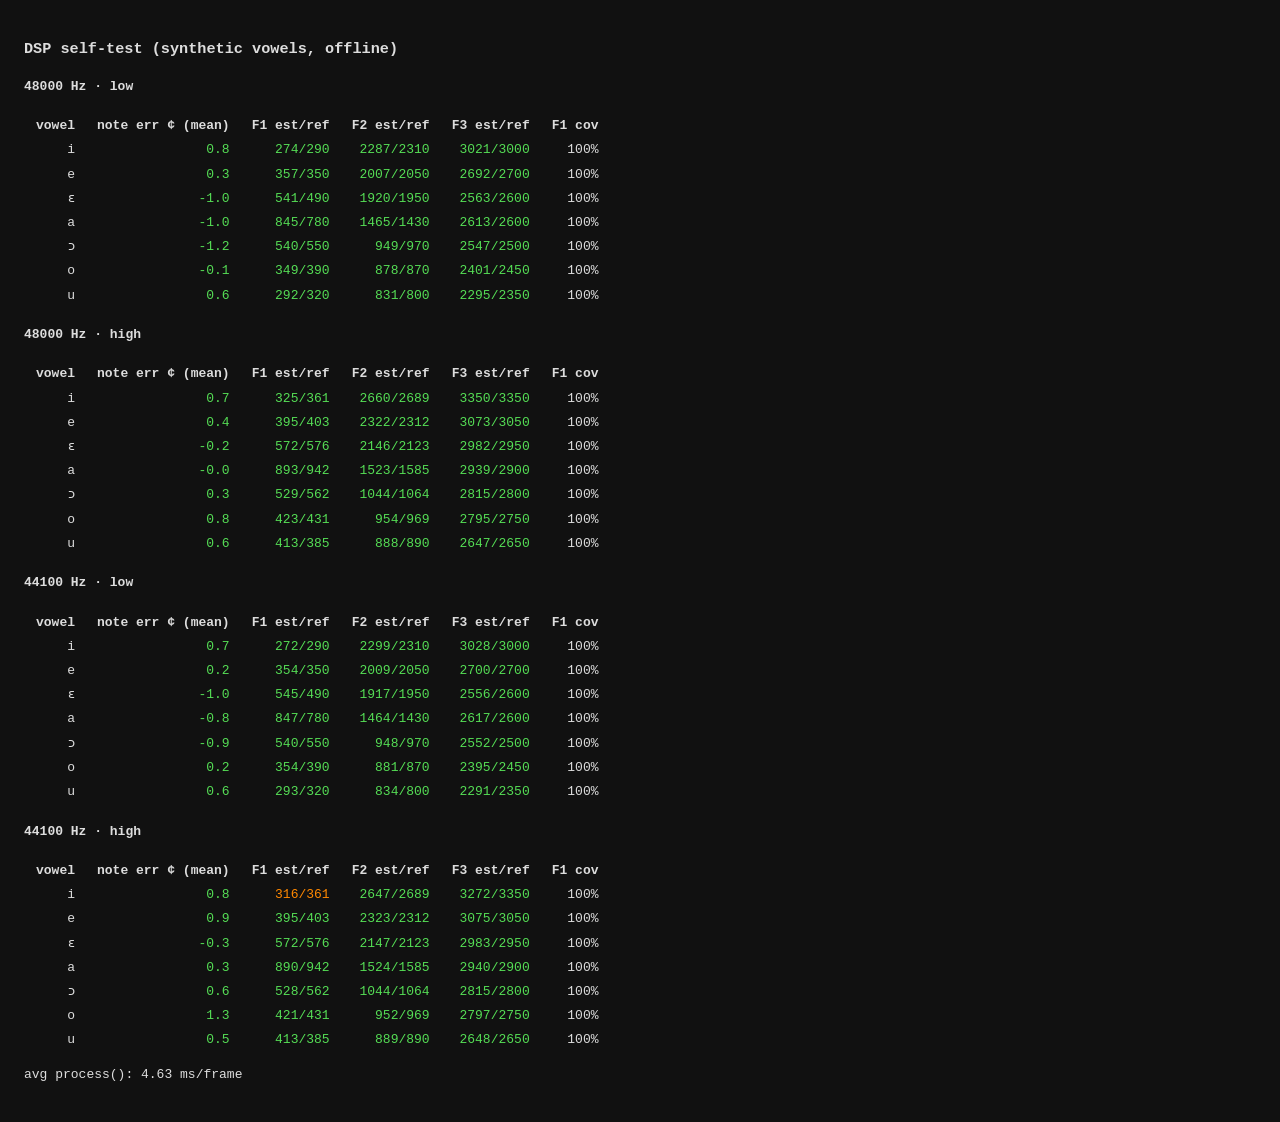
<file: test.html>
<!doctype html>
<html lang="en">
<head>
<meta charset="utf-8">
<title>DSP self-test</title>
<style>body{font:13px/1.4 ui-monospace,Consolas,monospace;background:#111;color:#ddd;padding:16px}td,th{padding:2px 10px;text-align:right}.bad{color:#f80}.ok{color:#5d5}</style>
</head>
<body>
<h3>DSP self-test (synthetic vowels, offline)</h3>
<div id="out">running…</div>
<script type="module">
import { renderDemo } from './src/demo.js';
import { Analyzer } from './src/dsp/analyzer.js';
import { freqToMidi } from './src/dsp/pitch.js';

const results = {};
const html = [];
for (const fs of [48000, 44100]) {
  for (const voice of ['low', 'high']) {
    const demo = renderDemo(fs, voice);
    const an = new Analyzer(fs);
    const hop = Math.round(fs / 60), N = 4096;
    const rows = demo.vowels.map(() => ({ f0: [], f1: [], f2: [], f3: [], mean: [] }));
    for (let end = N; end <= demo.samples.length; end += hop) {
      const t = end / fs;
      const o = an.process(demo.samples.subarray(end - N, end), null, t);
      const idx = Math.floor(t / demo.segment);
      const local = t - idx * demo.segment;
      if (idx >= demo.vowels.length || local < 0.5 || local > demo.segment - 0.1) continue;
      const r = rows[idx];
      if (o.voiced) r.f0.push(o.midiRaw);
      if (o.midiMean) r.mean.push(o.midiMean);
      if (o.f1) r.f1.push(o.f1);
      if (o.f2) r.f2.push(o.f2);
      if (o.f3) r.f3.push(o.f3);
    }
    const med = (a) => a.length ? [...a].sort((x, y) => x - y)[a.length >> 1] : NaN;
    const errPct = (est, ref) => Math.abs(est - ref) / ref * 100;
    html.push(`<h4>${fs} Hz · ${voice}</h4><table><tr><th>vowel</th><th>note err ¢ (mean)</th><th>F1 est/ref</th><th>F2 est/ref</th><th>F3 est/ref</th><th>F1 cov</th></tr>`);
    const summary = [];
    demo.vowels.forEach((v, i) => {
      const r = rows[i];
      const targetMidi = demo.notes[i] + demo.detune[i] / 100;
      const centsErr = (med(r.mean) - targetMidi) * 100;
      const f1 = med(r.f1), f2 = med(r.f2), f3 = med(r.f3);
      const cls = (e) => e < 12 ? 'ok' : 'bad';
      const cov = (r.f1.length / Math.max(1, r.f0.length) * 100).toFixed(0) + '%';
      html.push(`<tr><td>${v.ipa}</td><td class="${Math.abs(centsErr) < 8 ? 'ok' : 'bad'}">${centsErr.toFixed(1)}</td>` +
        `<td class="${cls(errPct(f1, v.f1))}">${f1.toFixed(0)}/${v.f1}</td>` +
        `<td class="${cls(errPct(f2, v.f2))}">${f2.toFixed(0)}/${v.f2}</td>` +
        `<td class="${cls(errPct(f3, v.f3))}">${f3.toFixed(0)}/${v.f3}</td><td>${cov}</td></tr>`);
      summary.push({ v: v.ipa, centsErr: +centsErr.toFixed(1), f1: Math.round(f1), f2: Math.round(f2), f3: Math.round(f3) });
    });
    html.push('</table>');
    results[`${fs}-${voice}`] = summary;
  }
}
// timing
const fs = 48000, demo = renderDemo(fs, 'low'), an = new Analyzer(fs);
const t0 = performance.now();
for (let k = 0; k < 300; k++) an.process(demo.samples.subarray(10000 + k * 800, 14096 + k * 800), null, k / 60);
const ms = (performance.now() - t0) / 300;
html.push(`<p>avg process(): ${ms.toFixed(2)} ms/frame</p>`);
results.msPerFrame = ms;
document.getElementById('out').innerHTML = html.join('');
window.__results = results;
</script>
</body>
</html>
</file>
<file: styles.css>
:root {
  color-scheme: dark;
  --bg: #0b0d12;
  --panel: #12161e;
  --panel-2: #171c26;
  --line: #222836;
  --line-strong: #2e3647;
  --text: #e8eaf0;
  --muted: #8b93a7;
  --faint: #566074;
  --green: #36e07f;
  --orange: #ff9c3b;
  --red: #ff4d5e;
  --accent: #7cc4ff;
  --radius: 14px;
  --gap: 12px;
  --ui: 'Inter', system-ui, -apple-system, 'Segoe UI', sans-serif;
  --ipa: 'Noto Serif', 'Gentium Plus', 'Charis SIL', Georgia, serif;
}

* { box-sizing: border-box; }
[hidden] { display: none !important; } /* component display rules must never override hidden */
html, body { margin: 0; height: 100%; }
body {
  background: var(--bg);
  color: var(--text);
  font: 15px/1.45 var(--ui);
  -webkit-font-smoothing: antialiased;
  display: flex;
  flex-direction: column;
  min-height: 100dvh;
}

/* ---------- top bar ---------- */
body.header-hidden .topbar { display: none; }
/* with the header hidden, a slim strip above the panels brings it back (in the flow: it covers nothing) */
.header-tab { display: none; flex: none; width: 100%; height: 16px; padding: 0; border: 0; border-bottom: 1px solid var(--line); background: none; color: var(--faint); cursor: pointer; }
.header-tab:hover { color: var(--text); background: var(--line); }
.header-tab svg { display: block; margin: 0 auto; }
body.header-hidden .header-tab { display: block; }
body.header-hidden .dashboard { padding-top: 6px; }
.topbar {
  display: flex; align-items: center; justify-content: space-between; gap: 12px;
  padding: 12px 20px; border-bottom: 1px solid var(--line);
  flex-wrap: wrap;
}
.brand { display: flex; align-items: center; gap: 8px; font-weight: 600; letter-spacing: .01em; }
.brand-mark {
  width: 18px; height: 18px; border-radius: 5px;
  background: conic-gradient(from 200deg, var(--accent), var(--green), var(--orange), var(--accent));
}
.brand-sep { color: var(--faint); font-weight: 400; }
.brand-app { color: var(--muted); font-weight: 500; }
.controls { display: flex; align-items: center; gap: 10px; flex-wrap: wrap; }
.controls button, .chip { white-space: nowrap; }

.segmented {
  display: inline-flex; padding: 3px; gap: 2px;
  background: var(--panel); border: 1px solid var(--line); border-radius: 10px;
}
.segmented button {
  font: 500 13px var(--ui); color: var(--muted); background: none; border: 0;
  padding: 6px 12px; border-radius: 7px; cursor: pointer;
}
.segmented button[aria-checked="true"] { background: var(--line-strong); color: var(--text); }
.segmented button:focus-visible { outline: 2px solid var(--accent); outline-offset: 1px; }

.chip {
  font-size: 13px; color: var(--muted); padding: 4px 10px; border-radius: 999px;
  border: 1px solid var(--line); display: inline-flex; align-items: center; gap: 6px;
}
.chip::before { content: ''; width: 7px; height: 7px; border-radius: 50%; background: var(--red); animation: pulse 1.6s infinite; }
@keyframes pulse { 50% { opacity: .35; } }

.btn {
  font: 600 15px var(--ui); border-radius: 10px; padding: 10px 18px; cursor: pointer;
  border: 1px solid transparent; transition: transform .08s ease, background .15s ease;
}
.btn:active { transform: translateY(1px); }
.btn:focus-visible { outline: 2px solid var(--accent); outline-offset: 2px; }
.btn-primary { background: var(--green); color: #04150b; }
.btn-primary:hover { background: #4ff093; }
.btn-secondary { background: var(--panel-2); color: var(--text); border-color: var(--line-strong); }
.btn-secondary:hover { background: #1e2431; }
.btn-ghost { background: none; color: var(--muted); border-color: var(--line); padding: 6px 14px; font-size: 14px; }
.btn-ghost:hover { color: var(--text); border-color: var(--line-strong); }

/* ---------- dashboard ---------- */
.dashboard {
  flex: 1;
  display: grid;
  gap: var(--gap);
  padding: var(--gap) 20px 16px;
  grid-template-columns: 1fr 1fr;
  grid-template-rows: repeat(3, minmax(0, 1fr));
  grid-template-areas:
    "tuner tuner"
    "f3 map"
    "meter meter";
  min-height: 0;
}
@media (min-width: 761px) {
  /* Everything in one field of view: thirds, no page scroll */
  body { height: 100dvh; overflow: hidden; }
}
.panel {
  position: relative; background: var(--panel); border: 1px solid var(--line);
  border-radius: var(--radius); overflow: hidden; min-width: 0; min-height: 0;
}
.panel canvas { display: block; }
/* Canvases fill a positioned box so their pixel size can never feed back into layout. */
.fill { position: relative; min-width: 0; min-height: 0; }
.fill > canvas, .f3 > canvas, .vowels > canvas { position: absolute; inset: 0; width: 100%; height: 100%; }
.panel-label {
  position: absolute; top: 10px; left: 14px; z-index: 2;
  font-size: 12px; font-weight: 600; letter-spacing: .08em; text-transform: uppercase; color: var(--muted);
  pointer-events: none;
}
.panel-label .muted { color: var(--faint); font-weight: 500; text-transform: none; letter-spacing: 0; }

.tuner { grid-area: tuner; display: grid; grid-template-columns: minmax(220px, 300px) 1fr; grid-template-rows: minmax(0, 1fr); }
.f3 { grid-area: f3; }
.vowels { grid-area: map; }
.meter { grid-area: meter; }
.learn { grid-area: learn; }
.learn[hidden] { display: none; }
.learn .fill { position: absolute; inset: 0; border-radius: inherit; overflow: hidden; }
.panel.learn { overflow: visible; z-index: 5; } /* its menus may hang below the panel */
#learnCanvas { touch-action: pan-y; } /* horizontal drags scroll the staff; vertical ones scroll the page */
@media (min-width: 761px) { body.learn-on .panel.collapsed:not(.learn) .panel-label { writing-mode: vertical-rl; left: 9px; } }
/* recording indicator beside the Learn title */
.rec-ind { width: 8px; height: 8px; border-radius: 50%; background: var(--red); animation: pulse 1.6s infinite; margin-left: 2px; }
.rec-ind[hidden] { display: none; }
/* Learn on a phone: compact panels so everything fits one screen; pitch readout beside its trace */
@media (max-width: 760px) {
  body.learn-on .tuner { grid-template-columns: 104px minmax(0, 1fr); grid-template-rows: minmax(0, 1fr); }
  body.learn-on .tuner-readout { border-bottom: 0; border-right: 1px solid var(--line); padding: 22px 6px 6px; gap: 0; }
  body.learn-on .note { font-size: 40px; }
  body.learn-on .note .oct { font-size: 15px; margin: 4px 0 0 2px; }
  body.learn-on .tune-state { font-size: 12px; height: 16px; }
  body.learn-on .tuner .gauge { height: 26px; margin-top: 2px; }
  body.learn-on .vib-wrap { display: none; }
  body.learn-on .dashboard { padding-top: 8px; gap: 8px; }
  body.learn-on.header-hidden .dashboard { padding-top: 6px; }
  body.learn-on:not(.learn-edit) .meter .panel-label { font-size: 0; left: 8px; } /* a thin vertical Input bar: chevron only */
}
/* Writing a phrase: the keyboard panel replaces Pitch / vowel / F3; the toolbar keeps Play, Undo and the pencil */
.keys { grid-area: keys; display: none; flex-direction: column; padding: 8px 10px 10px; gap: 8px; }
body.learn-edit .keys { display: flex; }
body.learn-edit .tuner, body.learn-edit .f3, body.learn-edit .vowels { display: none; }
body.learn-edit #learnRetry, body.learn-edit #learnHelp, body.learn-edit .split-btn, body.learn-edit #learnScore { display: none; }
body:not(.learn-edit) #learnUndo { display: none; }
#learnUndo:disabled { opacity: .35; cursor: default; }
.keys-tools { position: relative; display: flex; align-items: center; gap: 4px; flex-wrap: nowrap; overflow-x: auto; scrollbar-width: none; }
.keys-tools::-webkit-scrollbar { display: none; }
/* Rhythm: one button showing the current length; open, its choices cover the other tools in the same row */
.rhythm-pick { flex: none; }
.rhythm-btn { width: 40px; gap: 0; display: inline-flex; align-items: center; justify-content: center; color: var(--accent); }
.rhythm-btn svg:first-child { width: 22px; height: 22px; }
.rhythm-pop { position: absolute; inset: 0; z-index: 4; display: flex; align-items: center; gap: 4px; background: var(--panel); }
.rhythm-pop[hidden] { display: none; }
.ts-pop { overflow-x: auto; scrollbar-width: none; }
.ts-pop::-webkit-scrollbar { display: none; }
.ts-btn { width: 32px; color: var(--accent); }
.ts-chip { flex: none; width: 36px; }
.ts-label { display: inline-flex; flex-direction: column; align-items: center; font: 700 12px/1 "Noto Serif", Georgia, serif; gap: 0; }
.ts-label b { display: block; line-height: 0.95; }
.ts-cut { font-size: 19px; }
.key-lens { display: flex; gap: 4px; }
.key-lens { flex: none; gap: 4px; }
.key-lens .nv-chip { flex: none; width: 36px; height: 36px; }
.key-lens [data-dot] { margin-left: 6px; }
.key-lens .nv-chip:disabled { opacity: .35; cursor: default; }
.key-btn { flex: none; min-width: 30px; height: 36px; padding: 0 5px; display: inline-grid; place-items: center; font-size: 15px; }
.key-btn:disabled { opacity: .35; cursor: default; }
.bar-btn { font: 600 14px var(--ui); }
.key-sep { flex: none; width: 1px; height: 24px; background: var(--line-strong); margin: 0 1px; }
.keyboard-wrap { position: relative; overflow-x: auto; overflow-y: hidden; flex: 1; min-height: 110px; max-height: 170px; -webkit-overflow-scrolling: touch; }
.keyboard { position: relative; height: 100%; min-height: 110px; }
.key { position: absolute; top: 0; padding: 0; cursor: pointer; border-radius: 0 0 6px 6px; touch-action: manipulation; }
.key.white { width: 35px; height: 100%; background: #e9ebf1; border: 1px solid #8b93a7; z-index: 1; }
.key.black { width: 24px; height: 60%; background: #1b1f28; border: 1px solid #000; z-index: 2; border-radius: 0 0 4px 4px; }
.key span { position: absolute; left: 0; right: 0; bottom: 4px; font: 600 10px var(--ui); color: #566074; text-align: center; pointer-events: none; }
.key.white:active, .key.white.on { background: #a9d6ff; }
.key.black:active, .key.black.on { background: #3b6ea8; }
#learnEdit[aria-pressed="true"] { color: var(--accent); border-color: rgba(124, 196, 255, .55); background: rgba(124, 196, 255, .12); }
.learn-tools { position: absolute; top: 8px; right: 10px; z-index: 3; display: flex; align-items: center; gap: 6px; }
.learn-score { font: 600 14px var(--ui); color: var(--green); font-variant-numeric: tabular-nums; margin-right: 4px; }
.learn-menu { position: relative; display: flex; }
/* Dice: one rectangular button; the narrow arrow strip opens the menu */
.split-btn { border: 1px solid var(--line); border-radius: 9px; background: var(--panel); height: 32px; align-items: stretch; overflow: visible; }
.split-btn:hover { border-color: var(--line-strong); }
.split-btn > button { background: none; border: 0; color: var(--muted); cursor: pointer; display: inline-grid; place-items: center; padding: 0; }
.split-btn > button:hover { color: var(--text); }
.split-main { width: 34px; border-radius: 9px 0 0 9px; }
.split-caret { width: 16px; border-left: 1px solid var(--line) !important; border-radius: 0 9px 9px 0; }
.split-caret[aria-expanded="true"] { color: var(--accent); }
.play-btn .stop-sq { display: none; }
.perf-btn .rec-dot { display: none; }
.toggle.perf-btn[aria-pressed="true"] { color: #fff; border-color: rgba(255, 77, 94, .6); background: rgba(255, 77, 94, .15); }
.perf-btn[aria-pressed="true"] .rec-dot { display: inline; animation: pulse 1.6s infinite; }
.play-btn[aria-pressed="true"] .play-tri { display: none; }
.play-btn[aria-pressed="true"] .stop-sq { display: inline; }
.learn-pop {
  position: absolute; right: 0; top: calc(100% + 6px); z-index: 30; min-width: 250px; padding: 8px;
  background: var(--panel-2); border: 1px solid var(--line-strong); border-radius: 12px; box-shadow: 0 20px 50px rgba(0, 0, 0, .55);
}
.learn-pop[hidden] { display: none; }
.learn-pop .sm-row { white-space: nowrap; gap: 14px; }
.learn-pop .sm-row small { color: var(--faint); }
.iv-grid { display: grid; grid-template-columns: repeat(4, 1fr); gap: 6px; min-width: 220px; }
.ton-seg { display: flex; width: 100%; margin-bottom: 8px; }
.pg-head { display: flex; align-items: center; justify-content: space-between; margin: -2px -2px 8px; font: 600 13px var(--ui); color: var(--text); letter-spacing: .02em; }
.pg-arrow { width: 30px; height: 28px; border-radius: 8px; border: 0; background: none; color: var(--muted); font: 600 20px/1 var(--ui); cursor: pointer; }
.pg-arrow:hover { color: var(--text); background: var(--line); }
.nv-grid { display: grid; grid-template-columns: repeat(5, 1fr); gap: 6px; margin-bottom: 8px; }
.nv-chip { display: grid; place-items: center; height: 40px; padding: 0; }
.opt-grid { display: grid; grid-template-columns: repeat(3, 1fr); gap: 6px; }
.lang-grid { display: grid; grid-template-columns: repeat(3, 1fr); gap: 6px; }
.lang-grid .iv-chip { display: grid; place-items: center; min-height: 34px; font-size: 13px; }
.sig-grid { display: grid; grid-template-columns: repeat(5, 1fr); gap: 6px; margin-bottom: 8px; }
.wide-chip { width: 100%; margin-bottom: 10px; }
.meas-row { display: flex; align-items: center; gap: 6px; font-size: 14px; color: var(--muted); }
.meas-row span:first-child { margin-right: auto; }
.meas-row b { color: var(--text); min-width: 20px; text-align: center; font-variant-numeric: tabular-nums; }
.meas-row .step { width: 28px; height: 28px; border-radius: 8px; border: 1px solid var(--line-strong); background: var(--panel); color: var(--text); font: 600 16px/1 var(--ui); cursor: pointer; }
.meas-row .dash { color: var(--faint); }
.meas-row .step:disabled { opacity: .35; cursor: default; }
.ton-seg button { flex: 1; }
.style-grid { display: grid; grid-template-columns: repeat(2, 1fr); gap: 6px; min-width: 220px; }
.style-grid .iv-chip { font-size: 13px; padding: 8px 6px; }
.book-row { display: flex; align-items: center; gap: 8px; width: 100%; }
.book-row svg { color: var(--muted); flex: none; }
.book-row[aria-pressed="true"] { color: var(--accent); }
.book-row[aria-pressed="true"] svg { color: var(--accent); }
.iv-chip { font: 600 14px var(--ui); padding: 7px 0; border-radius: 8px; cursor: pointer; background: var(--panel); color: var(--muted); border: 1px solid var(--line-strong); }
.iv-chip[aria-pressed="true"] { color: var(--accent); border-color: rgba(124, 196, 255, .55); background: rgba(124, 196, 255, .1); }
body[data-live="learn"] .mode-switch button[data-mode="learn"] .mic-ico { color: #fff; }
.meter .fill { position: absolute; inset: 0; }
@media (min-width: 761px) {
  /* side column: label tucked left, CLIP over the label, collapsed label reads downwards */
  .meter .panel-label { left: 10px; }
  .meter .clip { left: 50%; right: auto; transform: translateX(-50%); top: 6px; background: var(--panel); }
  .meter.collapsed .panel-label { writing-mode: vertical-rl; left: 9px; }
}

/* tuner readout */
.tuner-readout {
  display: flex; flex-direction: column; align-items: center; justify-content: center;
  padding: 22px 16px 8px; border-right: 1px solid var(--line); gap: 2px; min-height: 0;
}
.note {
  font-weight: 700; font-size: clamp(44px, 8.5vh, 76px); line-height: 1; letter-spacing: -.03em;
  color: var(--faint); display: flex; align-items: flex-start;
  font-variant-numeric: tabular-nums;
}
.note .oct { font-size: 22px; font-weight: 600; margin: 8px 0 0 4px; color: var(--faint); letter-spacing: 0; }
.note.in { color: var(--green); text-shadow: 0 0 28px rgba(54, 224, 127, .35); }
.note.near { color: var(--orange); }
.note.off { color: var(--text); }
.tune-state { font-size: 14px; color: var(--muted); height: 20px; }
.tuner .gauge { width: 100%; max-width: 260px; height: 40px; margin-top: 8px; flex: none; }

/* map */
.map-hint {
  position: absolute; right: 14px; bottom: 12px; font-size: 13px; color: var(--orange);
  background: rgba(255, 156, 59, .08); border: 1px solid rgba(255, 156, 59, .25);
  padding: 4px 10px; border-radius: 999px;
}

/* meter */
.clip {
  position: absolute; top: 8px; right: 14px; z-index: 2; font-size: 11px; font-weight: 700; letter-spacing: .08em;
  padding: 5px 9px; border-radius: 6px; color: var(--faint); border: 1px solid var(--line);
  transition: all .1s ease;
}
.clip.on { color: #fff; background: var(--red); border-color: var(--red); box-shadow: 0 0 18px rgba(255, 77, 94, .5); }

/* ---------- landing ---------- */
.landing {
  position: fixed; inset: 0; z-index: 10; display: grid; place-items: center; padding: 16px;
  background: radial-gradient(1200px 600px at 50% 30%, rgba(124, 196, 255, .08), transparent 60%), rgba(11, 13, 18, .82);
  backdrop-filter: blur(6px);
}
.landing[hidden] { display: none; }
.landing-card {
  max-width: 520px; background: var(--panel); border: 1px solid var(--line-strong);
  border-radius: 18px; padding: 32px; box-shadow: 0 30px 80px rgba(0, 0, 0, .5);
}
.landing-kicker { font-size: 13px; font-weight: 600; letter-spacing: .1em; text-transform: uppercase; color: var(--green); }
.landing h1 { font-size: 30px; line-height: 1.2; margin: 0 0 6px; letter-spacing: -.02em; }
.landing-card { min-width: min(400px, 100%); }
.landing p { color: var(--muted); margin: 0 0 20px; }
.landing-actions { display: flex; gap: 10px; flex-wrap: wrap; margin-bottom: 18px; }
.fineprint { font-size: 13px; color: var(--faint) !important; margin: 0 !important; }
.error {
  color: #ffb3ba !important; background: rgba(255, 77, 94, .08); border: 1px solid rgba(255, 77, 94, .3);
  padding: 10px 12px; border-radius: 10px; font-size: 14px;
}

/* ---------- responsive ---------- */
@media (max-width: 760px) {
  .topbar { padding: 10px 16px; row-gap: 8px; }
  .controls { width: 100%; }
  .controls .chip { margin-left: auto; }
  .segmented button { padding: 6px 10px; font-size: 12px; }
  .brand-sep, .brand-name { display: none; }
  .dashboard {
    flex: none;
    padding: 10px 16px 16px; gap: 10px;
    grid-template-columns: 64px 1fr; /* F3 compressed so the vowel map gets the width */
    grid-template-rows: auto 400px 150px;
  }
  .tuner { grid-template-columns: 1fr; grid-template-rows: auto 120px; }
  .f3 .panel-label .muted { display: none; }
  .f3 .panel-label { left: 10px; }
  .tuner-readout { border-right: 0; border-bottom: 1px solid var(--line); padding: 28px 12px 10px; }
  .note { font-size: 60px; }
  .landing-card { padding: 24px; }
  .landing h1 { font-size: 23px; }
}

/* ---------- toggles ---------- */
.toggles { display: inline-flex; gap: 6px; }
.toggle {
  font: 500 13px var(--ui); color: var(--muted); background: var(--panel);
  border: 1px solid var(--line); border-radius: 9px; padding: 6px 11px; cursor: pointer;
}
.toggle:hover { color: var(--text); border-color: var(--line-strong); }
.toggle[aria-pressed="true"] { color: var(--accent); border-color: rgba(124, 196, 255, .45); background: rgba(124, 196, 255, .08); }
.toggle:focus-visible { outline: 2px solid var(--accent); outline-offset: 1px; }

.detail-readout { font-size: 13px; color: var(--muted); font-variant-numeric: tabular-nums; height: 16px; }
.detail-readout[hidden] { display: none; }

/* ---------- calibration ---------- */
.vowel-tools { position: absolute; top: 7px; right: 12px; z-index: 2; display: flex; gap: 8px; align-items: center; }
.toggle.mini { font-size: 12px; padding: 3px 9px; border-radius: 999px; }
.cal-badge {
  font-size: 12px; font-weight: 600;
  color: var(--accent); background: rgba(124, 196, 255, .08); border: 1px solid rgba(124, 196, 255, .3);
  padding: 3px 10px; border-radius: 999px;
}
.cal-badge[hidden] { display: none; }
.linkish { font: inherit; color: var(--muted); background: none; border: 0; padding: 0 0 0 4px; cursor: pointer; text-decoration: underline; }
.linkish:hover { color: var(--text); }

.cal-panel {
  position: fixed; right: 20px; top: 66px; z-index: 8; width: 340px; max-width: calc(100vw - 32px);
  background: var(--panel-2); border: 1px solid var(--line-strong); border-radius: 16px; padding: 18px;
  box-shadow: 0 24px 60px rgba(0, 0, 0, .55);
}
.cal-panel[hidden] { display: none; }
.cal-head { display: flex; align-items: center; justify-content: space-between; }
.cal-head h2 { font-size: 16px; margin: 0; }
.icon-btn { background: none; border: 0; color: var(--muted); font-size: 22px; line-height: 1; cursor: pointer; padding: 2px 6px; border-radius: 6px; }
.icon-btn:hover { color: var(--text); background: var(--line); }
.cal-intro { color: var(--muted); font-size: 14px; margin: 8px 0 12px; }
.cal-intro b { color: var(--text); font-weight: 600; }
.cal-chips { display: flex; gap: 6px; flex-wrap: wrap; margin-bottom: 14px; }
.cal-chip {
  font: 400 18px var(--ipa); width: 38px; height: 38px; border-radius: 10px; cursor: pointer;
  background: var(--panel); color: var(--text); border: 1px solid var(--line-strong); position: relative;
}
.cal-chip.optional { color: var(--muted); }
.cal-chip[aria-selected="true"] { border-color: var(--accent); box-shadow: 0 0 0 1px var(--accent) inset; }
.cal-chip.done::after {
  content: '✓'; position: absolute; top: -6px; right: -6px; font: 700 10px var(--ui); color: #04150b;
  background: var(--green); border-radius: 50%; width: 15px; height: 15px; display: grid; place-items: center;
}
.cal-stage { display: flex; align-items: center; justify-content: space-between; gap: 12px; }
.cal-target { display: flex; align-items: baseline; gap: 10px; }
.cal-target span { font: 400 44px/1 var(--ipa); color: var(--accent); }
.cal-target small { color: var(--muted); font-size: 13px; }
.cal-progress { height: 4px; background: var(--track, #1b2130); border-radius: 2px; margin: 14px 0 8px; overflow: hidden; }
.cal-progress div { height: 100%; width: 0; background: var(--green); }
.cal-msg { font-size: 13px; color: var(--muted); min-height: 18px; margin: 0 0 12px; }
.cal-msg.bad { color: var(--orange); }
.cal-actions { display: flex; gap: 8px; }
.cal-actions .btn:disabled { opacity: .45; cursor: not-allowed; }

@media (max-width: 760px) {
  .toggle { padding: 6px 9px; font-size: 12px; }
  .cal-panel { right: 16px; left: 16px; top: auto; bottom: 16px; width: auto; }
  .vowel-tools { top: auto; bottom: 6px; right: 50%; transform: translateX(50%); white-space: nowrap; }
  .controls { gap: 8px; }
  .controls .chip { display: none; }
}

/* ---------- help ---------- */
.help-btn { width: 32px; padding: 6px 0; font-weight: 700; }
.help {
  width: min(620px, calc(100vw - 32px)); max-height: min(80dvh, 760px); padding: 0;
  background: var(--panel-2); color: var(--text); border: 1px solid var(--line-strong); border-radius: 16px;
  box-shadow: 0 30px 80px rgba(0, 0, 0, .6);
}
.help::backdrop { background: rgba(11, 13, 18, .7); backdrop-filter: blur(4px); }
.help-head {
  display: flex; align-items: center; justify-content: space-between; padding: 16px 20px;
  border-bottom: 1px solid var(--line); position: sticky; top: 0; background: var(--panel-2);
}
.help-head h2 { margin: 0; font-size: 17px; }
.help-body { padding: 4px 20px 20px; overflow: auto; }
.help-body h3 { font-size: 13px; text-transform: uppercase; letter-spacing: .08em; color: var(--muted); margin: 18px 0 6px; }
.help-body p { margin: 0; color: #c9cfdb; font-size: 15px; }
.help-body a { color: var(--accent); }
.help-ico { vertical-align: -3px; margin-right: 4px; color: var(--muted); }
.help-body b.g { color: var(--green); } .help-body b.o { color: var(--orange); }
.sources { margin: 0; padding-left: 20px; font-size: 14px; color: #c9cfdb; display: grid; gap: 8px; }
.sources a { color: var(--accent); }
.sources .use { display: block; color: var(--faint); font-size: 13px; }
.help .fineprint { margin-top: 14px !important; }
.help[open] { display: flex; flex-direction: column; }
.help-body { flex: 1; min-height: 0; line-height: 1.55; }
.help-body h3 { font-size: 15px; color: var(--text); text-transform: none; letter-spacing: 0; margin: 22px 0 8px; padding-bottom: 4px; border-bottom: 1px solid var(--line); }
.help-body p { margin: 0 0 8px; }
.help-body dl { display: grid; grid-template-columns: max-content 1fr; gap: 6px 14px; margin: 0 0 10px; font-size: 15px; }
.help-body dt { font-weight: 600; color: var(--text); }
.help-body dd { margin: 0; color: #c9cfdb; }
.help-body ul { margin: 0 0 10px; padding-left: 20px; font-size: 15px; color: #c9cfdb; display: grid; gap: 4px; }
@media (max-width: 520px) { .help-body dl { grid-template-columns: 1fr; gap: 0; } .help-body dd { margin-bottom: 8px; } }
:lang(zh-Hans) { font-family: Inter, "PingFang SC", "Hiragino Sans GB", "Microsoft YaHei", "Noto Sans SC", system-ui, sans-serif; }

/* ---------- synthesizer ---------- */
/* Wide + short so it sits over the pitch trace and never covers the vowel map */
.synth-panel { width: min(680px, calc(100vw - 340px)); padding: 12px 16px 14px; }
.synth-panel .cal-head h2 { font-size: 15px; }
.synth-top { display: flex; align-items: center; justify-content: space-between; gap: 12px; margin: 8px 0 10px; flex-wrap: wrap; }
.synth-top .cal-chips { margin: 0; }
.synth-top .cal-chip { width: 32px; height: 32px; font-size: 16px; }
.synth-actions { display: flex; align-items: center; gap: 12px; }
.synth-actions .btn { padding: 7px 14px; font-size: 14px; }
.synth-rows { display: grid; grid-template-columns: 1fr 1fr; grid-template-rows: repeat(3, auto); grid-auto-flow: column; column-gap: 22px; row-gap: 6px; }
.srow { display: grid; grid-template-columns: 52px 1fr 98px; align-items: center; gap: 8px; font-size: 13px; color: var(--muted); }
.srow output { color: var(--text); font-variant-numeric: tabular-nums; text-align: right; font-size: 13px; }
.srow input[type="range"] { width: 100%; accent-color: var(--accent); }
.check { display: inline-flex; align-items: center; gap: 6px; font-size: 14px; color: var(--muted); cursor: pointer; }
.check input { accent-color: var(--accent); }
.cal-chip[aria-pressed="true"] { border-color: var(--accent); box-shadow: 0 0 0 1px var(--accent) inset; color: var(--accent); }
.chip.synth::before { background: var(--accent); }
@media (max-width: 760px) {
  .synth-panel { width: auto; position: static; margin: 0 16px 16px; box-shadow: none; } /* in flow: never covers the map */
  .synth-rows { grid-template-columns: 1fr; grid-template-rows: none; grid-auto-flow: row; }
  .srow-spacer { display: none; }
}

/* ---------- samples ---------- */
.samples-panel { width: 380px; }
.samples { list-style: none; margin: 10px 0 8px; padding: 0; display: grid; gap: 4px; }
.sample { display: flex; align-items: center; gap: 10px; padding: 6px 8px; border-radius: 10px; }
.sample.on { background: rgba(124, 196, 255, .08); }
.sample-play {
  flex: none; width: 30px; height: 30px; border-radius: 50%; border: 1px solid var(--line-strong);
  background: var(--panel); color: var(--text); cursor: pointer; font-size: 12px;
}
.sample.on .sample-play { background: var(--accent); color: #04121f; border-color: var(--accent); }
.sample-text { font-size: 14px; line-height: 1.3; min-width: 0; }
.sample-text i { color: var(--text); }
.sample-meta { font-size: 12px; color: var(--faint); }
.sample-note { font-size: 12px; color: var(--faint); margin: 0; }
@media (max-width: 760px) {
  .samples-panel { width: auto; position: static; margin: 0 16px 16px; box-shadow: none; }
}

/* ---------- source switch + toast ---------- */
.mode-switch button[aria-checked="true"] { background: rgba(124, 196, 255, .16); color: var(--accent); }
.mode-switch.big { display: flex; width: 100%; padding: 4px; margin: 6px 0 18px; border-radius: 12px; }
.mode-switch.big button { flex: 1; padding: 12px 10px; font-size: 15px; font-weight: 600; color: var(--text); border-radius: 9px; }
.mode-switch.big button:hover { background: var(--line-strong); }
.toast {
  position: fixed; left: 50%; bottom: 24px; transform: translateX(-50%); z-index: 20; max-width: min(560px, calc(100vw - 32px));
  background: #2a1418; color: #ffd0d5; border: 1px solid rgba(255, 77, 94, .45); border-radius: 12px;
  padding: 10px 14px; font-size: 14px; box-shadow: 0 16px 40px rgba(0, 0, 0, .5);
}
.toast[hidden] { display: none; }
/* Sing is the primary action: green, like the original Start button */
.mode-switch.big button[data-mode="mic"] { background: var(--green); color: #04150b; }
.mode-switch.big button[data-mode="mic"]:hover { background: #4ff093; }
.mode-switch button[data-mode="mic"][aria-checked="true"] { background: rgba(54, 224, 127, .16); color: var(--green); }
.mode-switch button[hidden] { display: none !important; }

/* ---------- feedback recorder ---------- */
.feedback-btn { color: var(--muted); }
.feedback-btn.recording { color: #fff; background: var(--red); border-color: var(--red); animation: pulse 1.6s infinite; }
.feedback-panel { width: 400px; }
.feedback-panel a { color: var(--accent); }
@media (max-width: 760px) { .feedback-panel { width: auto; position: static; margin: 0 16px 16px; box-shadow: none; } }

/* ---------- synthesizer: inline dashboard controls ---------- */
.synth-only { display: none !important; }
body.synth-on .synth-only { display: flex !important; }
body.synth-on .drag-hint { display: inline !important; }
.drag-hint { margin-left: 8px; color: var(--accent); font-weight: 600; text-transform: none; letter-spacing: 0; }
.synth-inline { align-items: center; gap: 8px; font-size: 12px; font-weight: 600; color: var(--accent); }
.synth-inline input[type="range"] { accent-color: var(--accent); }
.synth-inline output { color: var(--text); font-weight: 500; font-variant-numeric: tabular-nums; }
.tuner-readout .synth-inline { width: 100%; max-width: 260px; margin-top: 4px; }
.tuner-readout .synth-inline input { flex: 1; min-width: 0; }
.tuner-readout .synth-inline output { width: 96px; text-align: right; }
body.synth-on #mapcanvas, body.synth-on #f3canvas, body.synth-on #metercanvas { cursor: crosshair; touch-action: none; }
/* draggable synth dialog */
.synth-panel .cal-head { cursor: grab; user-select: none; touch-action: none; }
.synth-panel.dragging .cal-head { cursor: grabbing; }
@media (max-width: 760px) {
  .synth-panel .cal-head { cursor: default; }
  body.synth-on .f3 .drag-hint { display: none !important; } /* too narrow on phones */
}

/* ---------- vibrato indicator (top-right of the pitch trace) ---------- */
.vib-wrap { position: absolute; top: 8px; right: 10px; width: 230px; height: 44px; z-index: 2; }
.vib-wrap canvas.vibrato-box { position: absolute; inset: 0; width: 100%; height: 100%; pointer-events: none; }
.vib-toggle {
  position: absolute; top: 3px; right: 3px; width: 18px; height: 18px; display: grid; place-items: center; padding: 0;
  border: 0; border-radius: 5px; background: none; color: var(--muted); font: 600 13px/1 var(--ui); cursor: pointer;
}
.vib-toggle:hover { color: var(--text); background: var(--line); }
/* hidden: collapse to a small pill that brings it back */
.vib-wrap.off { width: auto; height: auto; }
.vib-wrap.off canvas.vibrato-box { display: none; }
.vib-wrap.off .vib-toggle {
  position: static; width: auto; height: auto; padding: 4px 10px; border-radius: 999px;
  background: rgba(11,13,18,.72); border: 1px solid var(--line); color: var(--muted); font: 600 10px var(--ui); letter-spacing: .06em;
}
@media (max-width: 760px) { .vib-wrap { width: 180px; } }

/* ---------- header v3: live dot, icon buttons, settings menu, exit ---------- */
.mode-switch button { display: inline-flex; align-items: center; justify-content: center; gap: 6px; }
/* Landing page: plain centred labels (nothing is live yet, so no mic icon / dots) */
.mode-switch.big .mic-ico, .mode-switch.big .spk-ico, .mode-switch.big .live-dot { display: none !important; }
.mode-switch.big button { min-width: 0; }
.live-dot { display: none; width: 7px; height: 7px; border-radius: 50%; background: var(--red); animation: pulse 1.6s infinite; }
.mic-ico { color: var(--faint); flex: none; }
body[data-live="mic"] .mode-switch button[data-mode="mic"] .mic-ico { color: #fff; }
.spk-ico { color: var(--faint); flex: none; }
.mode-switch button[aria-checked="false"] .mic-ico, .mode-switch button[aria-checked="false"] .spk-ico { display: none; }
body[data-live="synth"] .mode-switch button[data-mode="synth"] .spk-ico,
body[data-live="listen"] .mode-switch button[data-mode="listen"] .spk-ico { color: #fff; }
.icon-toggle { display: inline-grid; place-items: center; width: 34px; height: 32px; padding: 0; }
.exit-btn:hover { color: #fff; border-color: var(--red); background: rgba(255, 77, 94, .15); }
.settings-wrap { position: relative; }
.settings-menu {
  position: absolute; right: 0; top: calc(100% + 8px); z-index: 30; width: 270px;
  background: var(--panel-2); border: 1px solid var(--line-strong); border-radius: 14px; padding: 12px;
  box-shadow: 0 24px 60px rgba(0, 0, 0, .55);
}
.sm-title { font-size: 12px; font-weight: 600; letter-spacing: .08em; text-transform: uppercase; color: var(--muted); margin: 2px 2px 8px; }
.sm-voice { display: flex; width: 100%; }
.sm-voice button { flex: 1; }
.sm-note { font-size: 13px; color: var(--faint); margin: 6px 2px 0; min-height: 16px; }
.sm-sep { height: 1px; background: var(--line); margin: 10px -12px; }
.sm-row {
  display: flex; width: 100%; align-items: center; justify-content: space-between; gap: 10px;
  background: none; border: 0; color: var(--text); font: 500 14px var(--ui); padding: 8px 6px; border-radius: 8px; cursor: pointer; text-align: left;
}
.sm-row:hover { background: var(--line); }
.sm-row small { color: var(--faint); font-weight: 400; }
.switch { position: relative; width: 32px; height: 18px; border-radius: 999px; background: var(--line-strong); flex: none; transition: background .15s; }
.switch::after { content: ''; position: absolute; top: 2px; left: 2px; width: 14px; height: 14px; border-radius: 50%; background: #cfd5e1; transition: transform .15s; }
.sm-row[aria-pressed="true"] .switch { background: var(--accent); }
.sm-row[aria-pressed="true"] .switch::after { transform: translateX(14px); background: #fff; }

/* ---------- collapsible panels ---------- */
.panel-label { display: flex; align-items: center; gap: 6px; }
.collapse-btn {
  pointer-events: auto; display: inline-grid; place-items: center; width: 18px; height: 18px; margin-left: -4px;
  border: 0; border-radius: 5px; background: none; color: var(--muted); cursor: pointer; padding: 0; transition: transform .15s;
}
.collapse-btn:hover { color: var(--text); background: var(--line); }
.panel.collapsed .collapse-btn { transform: rotate(-90deg); }
.panel.collapsed > :not(.panel-label) { display: none !important; }
.panel.collapsed { min-height: 0; }
.panel.collapsed .panel-label .drag-hint { display: none !important; }
.meter .panel-label { position: absolute; }
@media (max-width: 760px) {
  /* full-width sheet under the gear button (its top is set from the button position in JS) */
  .settings-menu { position: fixed; left: 16px; right: 16px; width: auto; }
}

/* icon-only Detail / Record */
.feedback-btn.recording { width: auto; padding: 0 9px; gap: 6px; display: inline-flex; align-items: center; }
.rec-stop { width: 9px; height: 9px; border-radius: 2px; background: #fff; }
.rec-secs { font: 600 13px var(--ui); font-variant-numeric: tabular-nums; }
</file>
